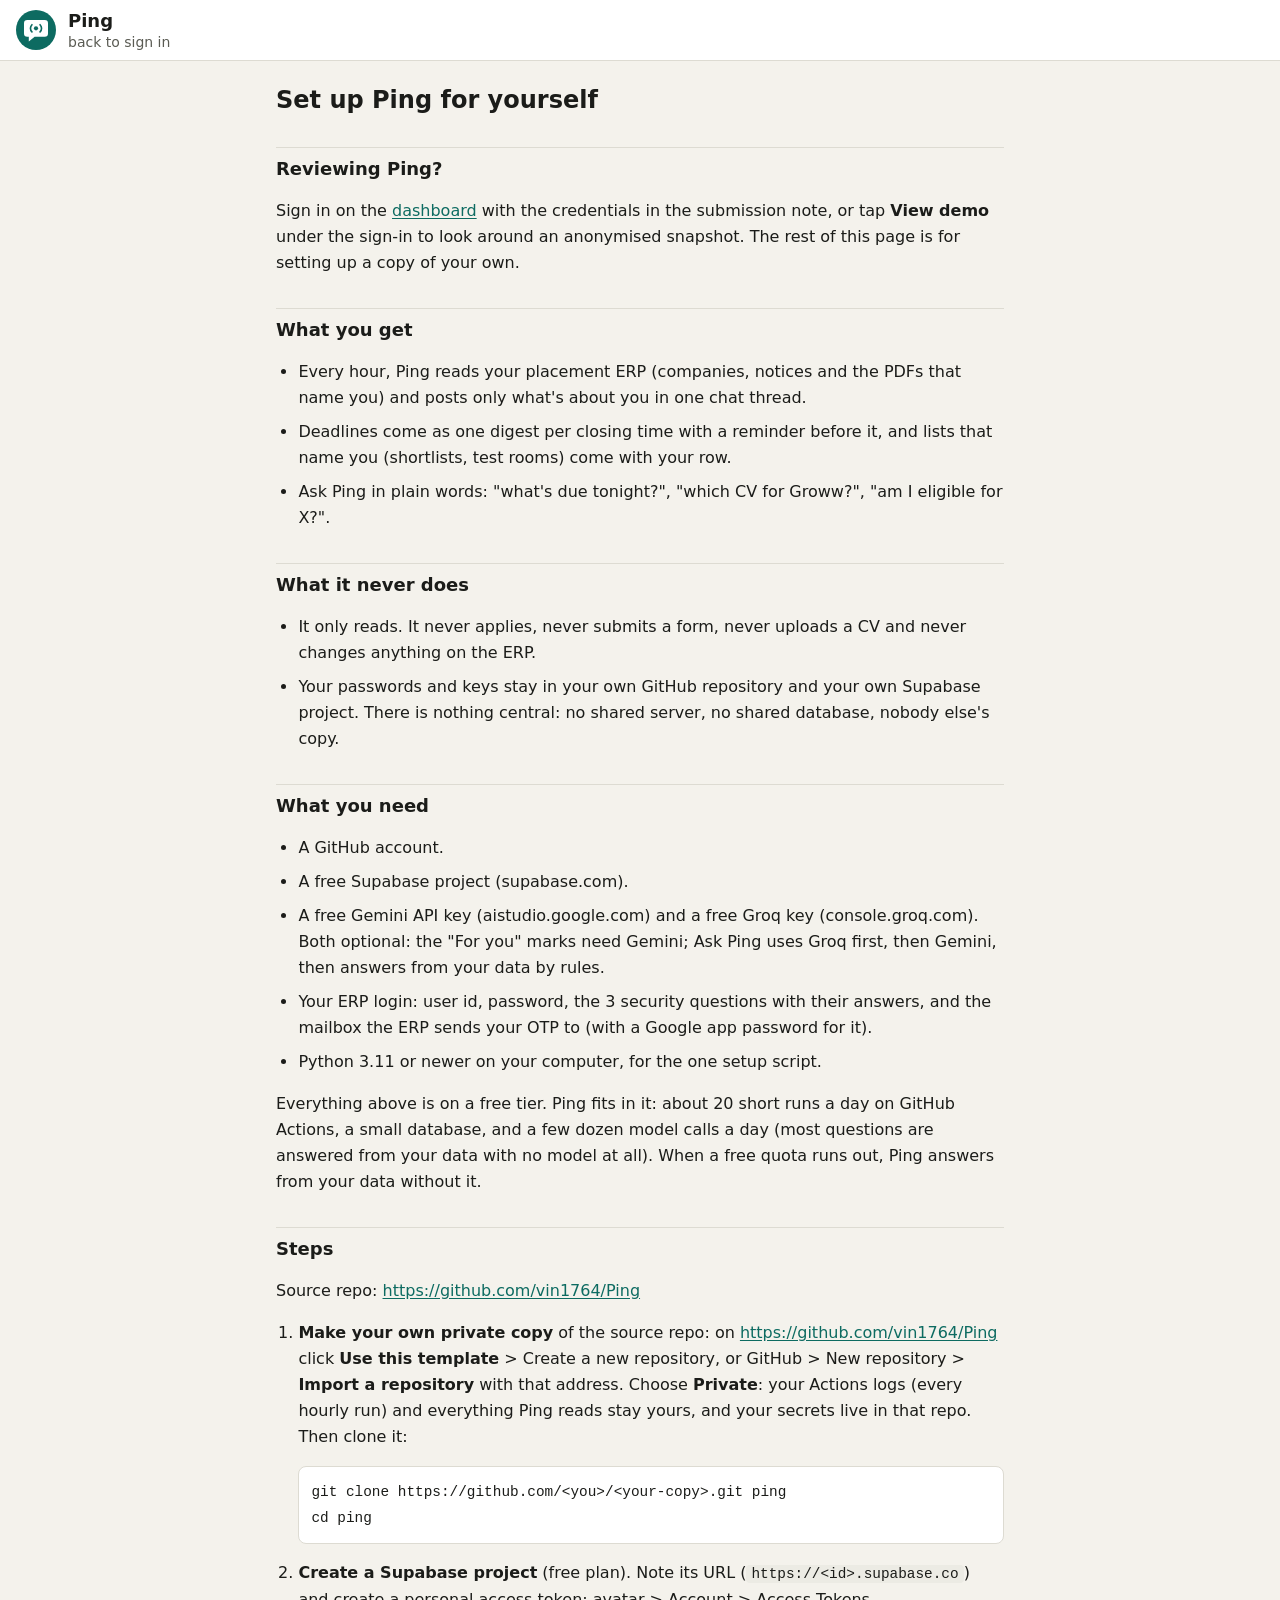
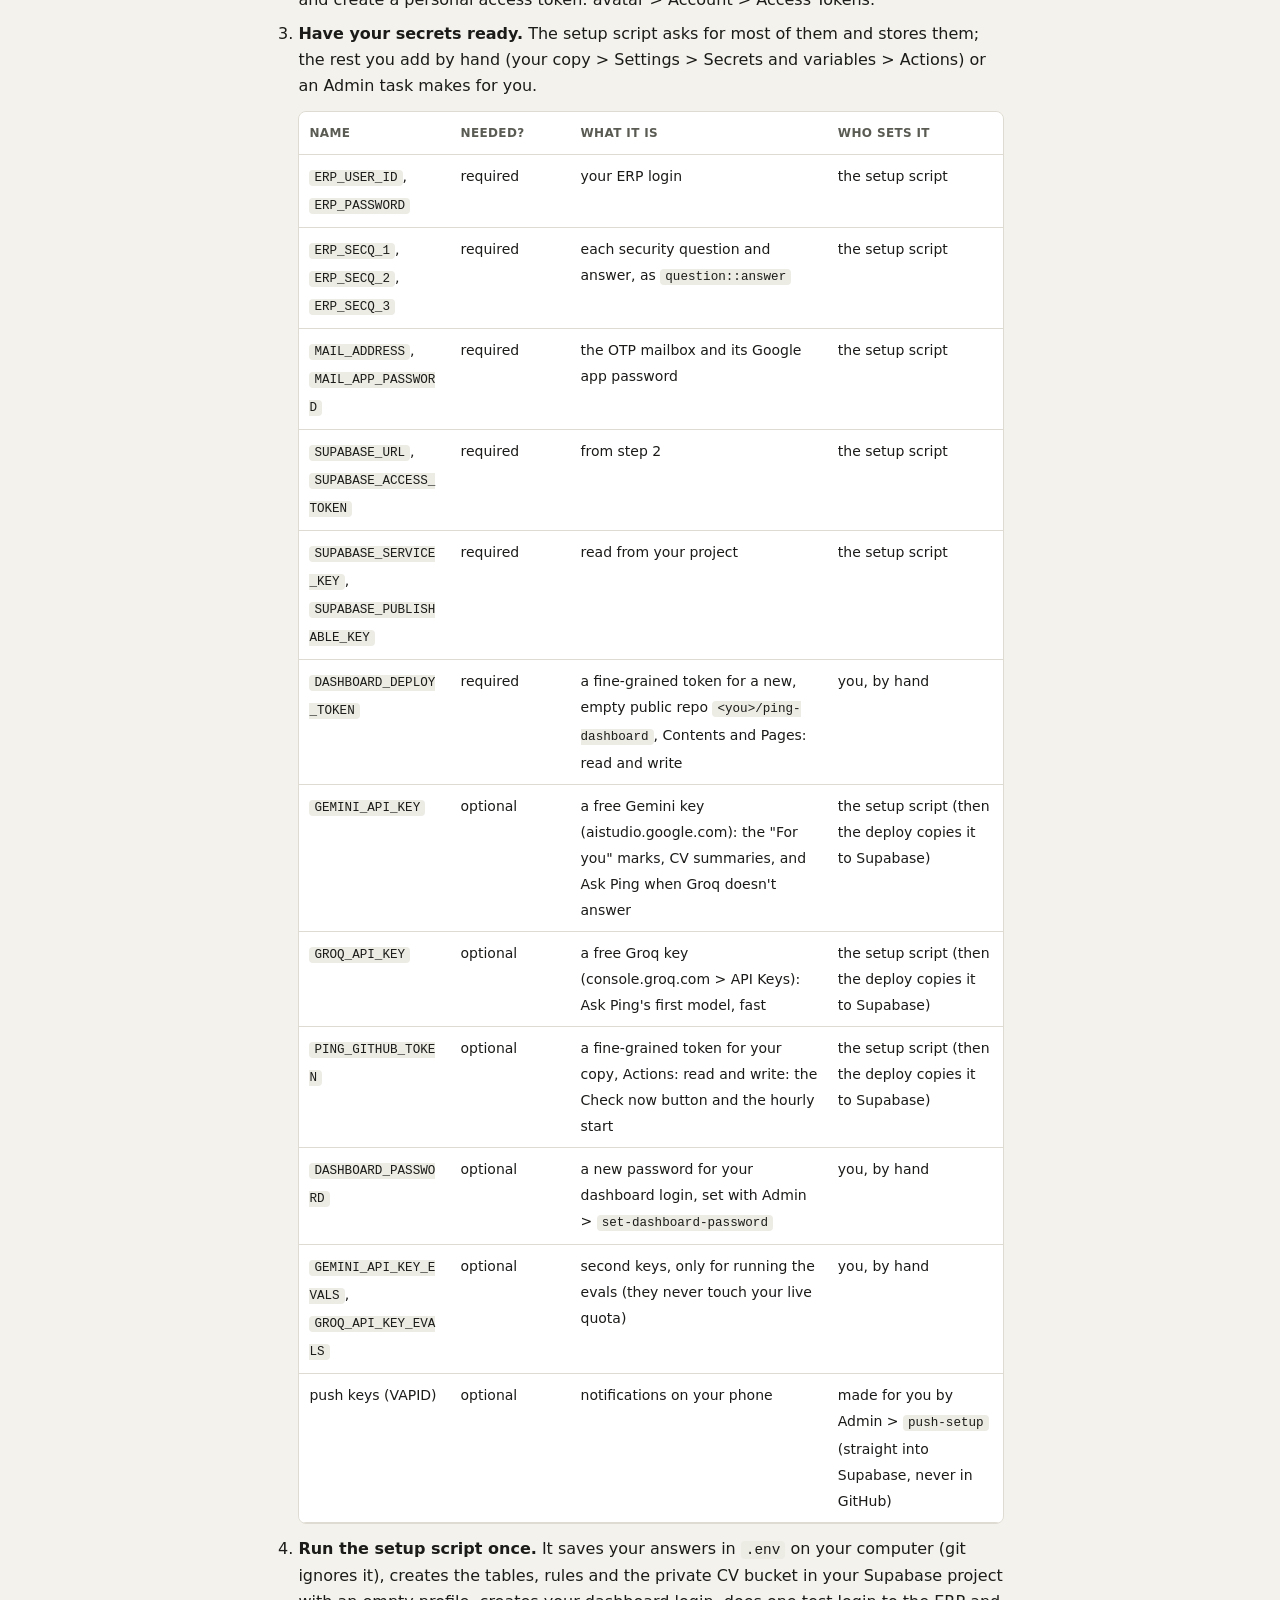
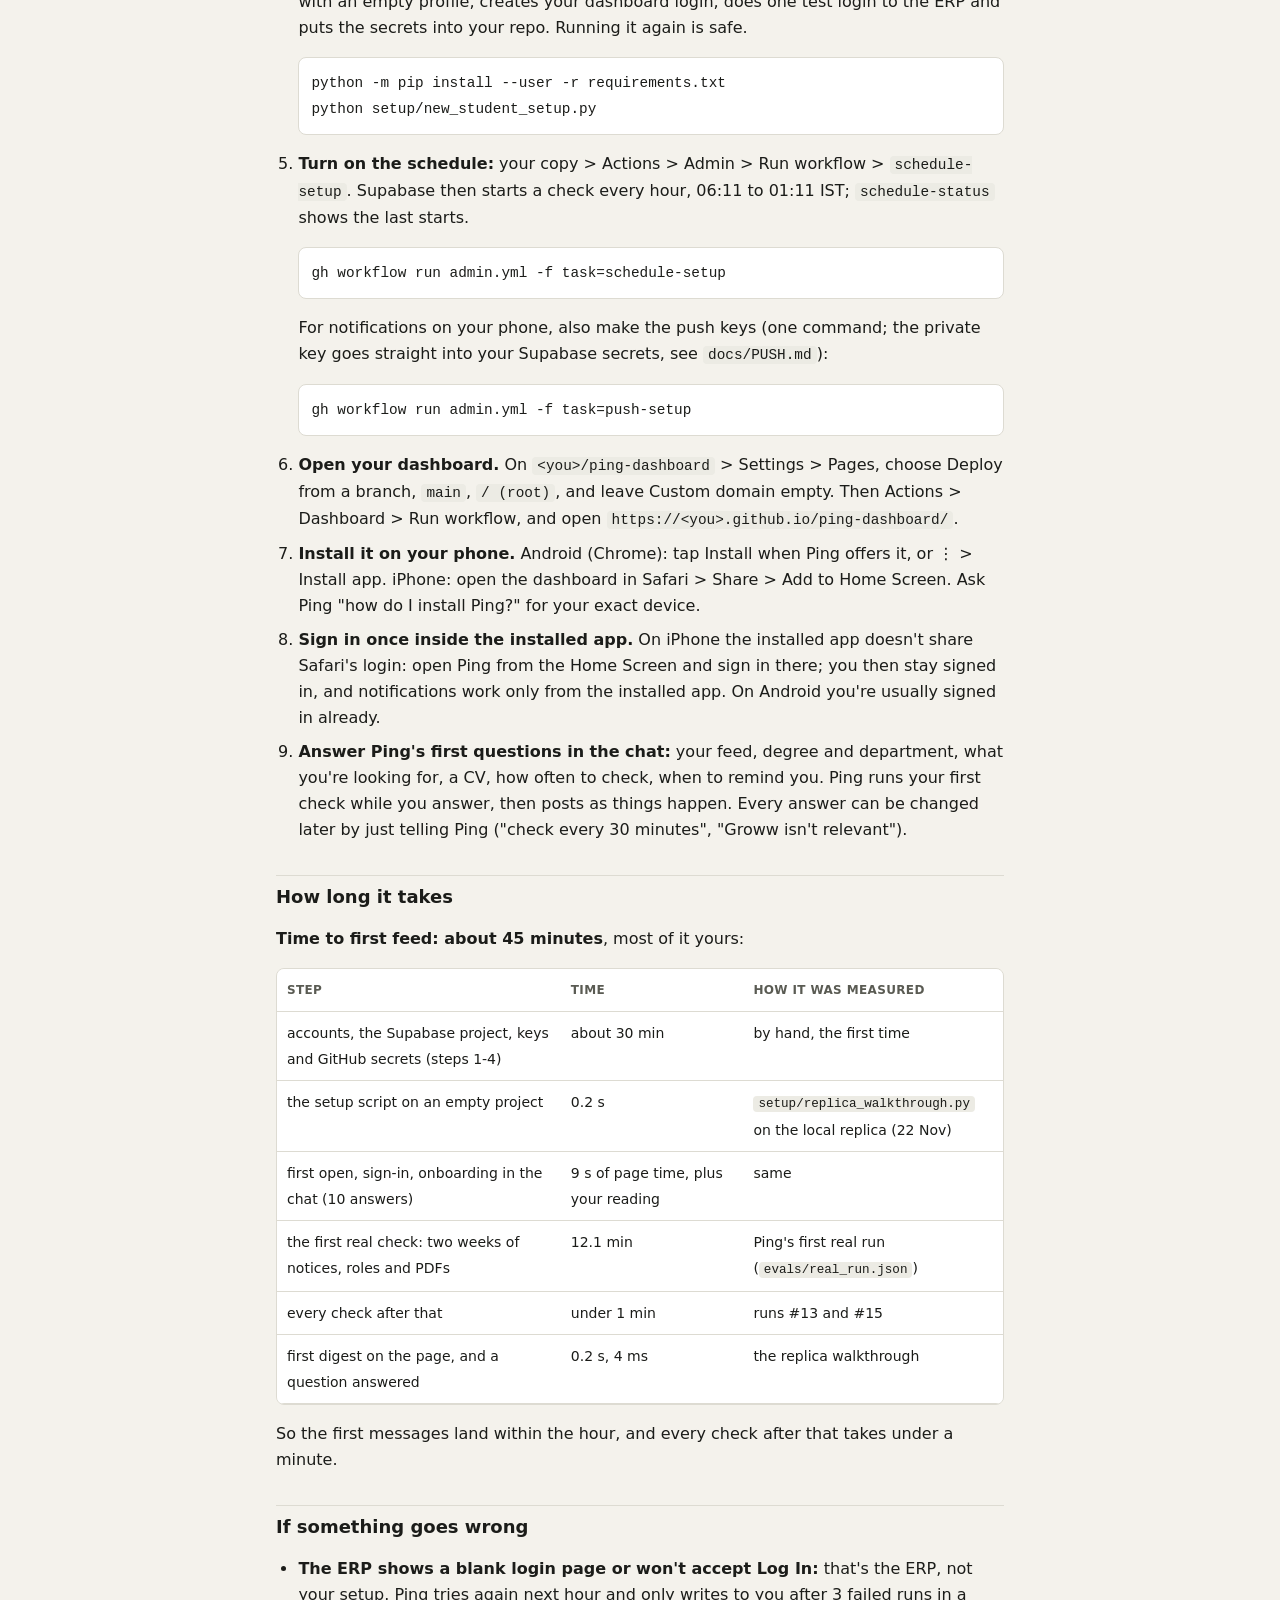
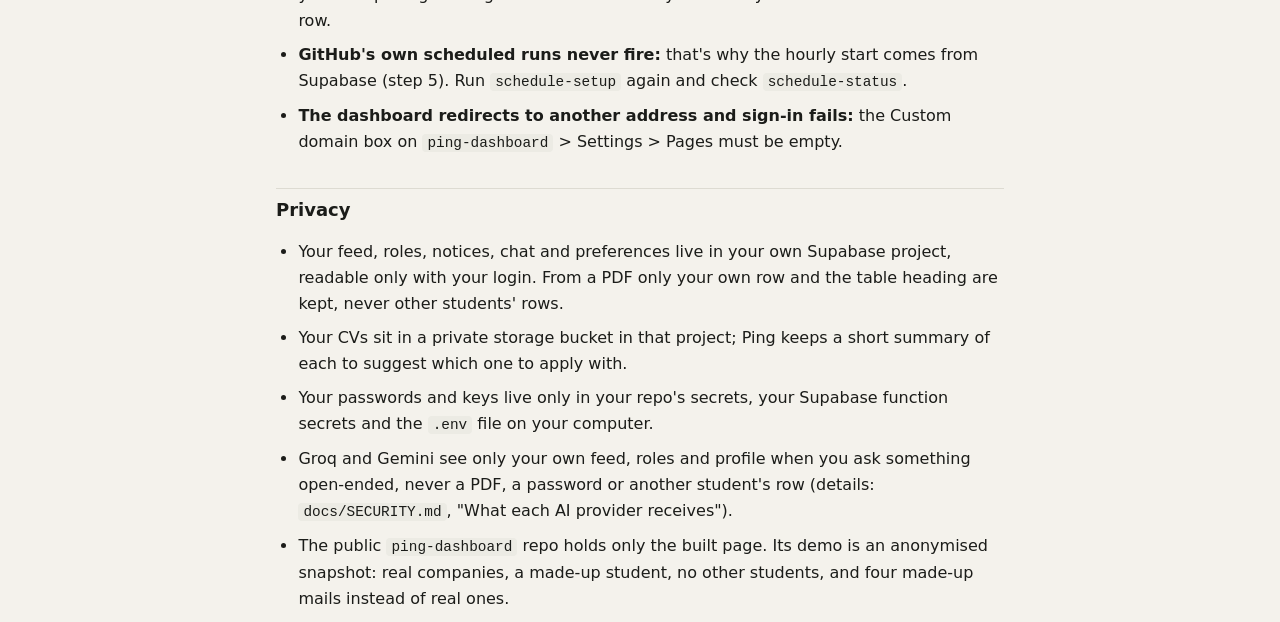
<file: setup.html>
<!doctype html>
<html lang="en">
<head>
  <meta charset="utf-8">
  <meta name="viewport" content="width=device-width, initial-scale=1, viewport-fit=cover">
  <title>Set up Ping for yourself · Ping</title>
  <meta name="description" content="How to run your own copy of Ping: what you get, what you need, the steps, privacy.">
  <link rel="icon" href="icons/ping.svg" type="image/svg+xml">
  <link rel="stylesheet" href="style.css">
  <script>try { const t = JSON.parse(localStorage.getItem("ping-theme")); if (t === "light" || t === "dark") document.documentElement.dataset.theme = t; } catch (e) {}</script>
</head>
<body class="doc">
  <header class="top">
    <a class="brand" href="./"><span class="avatar" aria-hidden="true"><svg viewBox="96,110,320,320"><path class="mk-b" d="M140,136h232a44,44,0,0,1,44,44v136a44,44,0,0,1-44,44H238l-78,62v-62h-20a44,44,0,0,1-44-44V180a44,44,0,0,1,44-44z"/><circle class="mk-c" cx="256" cy="248" r="28"/><path class="mk-a" d="M202,200a68,68,0,0,0,0,96M310,200a68,68,0,0,1,0,96"/></svg></span>
      <span><strong>Ping</strong><span class="sub">back to sign in</span></span></a>
  </header>
  <main class="page doc-page">
    <h1>Set up Ping for yourself</h1>
<h2 id="reviewing-ping">Reviewing Ping?</h2>
<p>Sign in on the <a href="https://vin1764.github.io/ping-dashboard/" rel="noopener">dashboard</a> with the credentials in the submission note, or tap <strong>View demo</strong> under the sign-in to look around an anonymised snapshot. The rest of this page is for setting up a copy of your own.</p>
<h2 id="what-you-get">What you get</h2>
<ul><li>Every hour, Ping reads your placement ERP (companies, notices and the PDFs that name you) and posts only what's about you in one chat thread.</li><li>Deadlines come as one digest per closing time with a reminder before it, and lists that name you (shortlists, test rooms) come with your row.</li><li>Ask Ping in plain words: "what's due tonight?", "which CV for Groww?", "am I eligible for X?".</li></ul>
<h2 id="what-it-never-does">What it never does</h2>
<ul><li>It only reads. It never applies, never submits a form, never uploads a CV and never changes anything on the ERP.</li><li>Your passwords and keys stay in your own GitHub repository and your own Supabase project. There is nothing central: no shared server, no shared database, nobody else's copy.</li></ul>
<h2 id="what-you-need">What you need</h2>
<ul><li>A GitHub account.</li><li>A free Supabase project (supabase.com).</li><li>A free Gemini API key (aistudio.google.com) and a free Groq key (console.groq.com). Both optional: the "For you" marks need Gemini; Ask Ping uses Groq first, then Gemini, then answers from your data by rules.</li><li>Your ERP login: user id, password, the 3 security questions with their answers, and the mailbox the ERP sends your OTP to (with a Google app password for it).</li><li>Python 3.11 or newer on your computer, for the one setup script.</li></ul>
<p>Everything above is on a free tier. Ping fits in it: about 20 short runs a day on GitHub Actions, a small database, and a few dozen model calls a day (most questions are answered from your data with no model at all). When a free quota runs out, Ping answers from your data without it.</p>
<h2 id="steps">Steps</h2>
<p>Source repo: <a href="https://github.com/vin1764/Ping" rel="noopener">https://github.com/vin1764/Ping</a></p>
<ol><li><p><strong>Make your own private copy</strong> of the source repo: on <a href="https://github.com/vin1764/Ping" rel="noopener">https://github.com/vin1764/Ping</a> click <strong>Use this template</strong> &gt; Create a new repository, or GitHub &gt; New repository &gt; <strong>Import a repository</strong> with that address. Choose <strong>Private</strong>: your Actions logs (every hourly run) and everything Ping reads stay yours, and your secrets live in that repo. Then clone it:</p><pre><code>git clone https://github.com/&lt;you&gt;/&lt;your-copy&gt;.git ping
cd ping</code></pre></li><li><strong>Create a Supabase project</strong> (free plan). Note its URL (<code>https://&lt;id&gt;.supabase.co</code>) and create a personal access token: avatar &gt; Account &gt; Access Tokens.</li><li><p><strong>Have your secrets ready.</strong> The setup script asks for most of them and stores them; the rest you add by hand (your copy &gt; Settings &gt; Secrets and variables &gt; Actions) or an Admin task makes for you.</p><div class="table-wrap"><table><thead><tr><th>name</th><th>needed?</th><th>what it is</th><th>who sets it</th></tr></thead><tbody><tr><td data-label="name"><code>ERP_USER_ID</code>, <code>ERP_PASSWORD</code></td><td data-label="needed?">required</td><td data-label="what it is">your ERP login</td><td data-label="who sets it">the setup script</td></tr><tr><td data-label="name"><code>ERP_SECQ_1</code>, <code>ERP_SECQ_2</code>, <code>ERP_SECQ_3</code></td><td data-label="needed?">required</td><td data-label="what it is">each security question and answer, as <code>question::answer</code></td><td data-label="who sets it">the setup script</td></tr><tr><td data-label="name"><code>MAIL_ADDRESS</code>, <code>MAIL_APP_PASSWORD</code></td><td data-label="needed?">required</td><td data-label="what it is">the OTP mailbox and its Google app password</td><td data-label="who sets it">the setup script</td></tr><tr><td data-label="name"><code>SUPABASE_URL</code>, <code>SUPABASE_ACCESS_TOKEN</code></td><td data-label="needed?">required</td><td data-label="what it is">from step 2</td><td data-label="who sets it">the setup script</td></tr><tr><td data-label="name"><code>SUPABASE_SERVICE_KEY</code>, <code>SUPABASE_PUBLISHABLE_KEY</code></td><td data-label="needed?">required</td><td data-label="what it is">read from your project</td><td data-label="who sets it">the setup script</td></tr><tr><td data-label="name"><code>DASHBOARD_DEPLOY_TOKEN</code></td><td data-label="needed?">required</td><td data-label="what it is">a fine-grained token for a new, empty public repo <code>&lt;you&gt;/ping-dashboard</code>, Contents and Pages: read and write</td><td data-label="who sets it">you, by hand</td></tr><tr><td data-label="name"><code>GEMINI_API_KEY</code></td><td data-label="needed?">optional</td><td data-label="what it is">a free Gemini key (aistudio.google.com): the "For you" marks, CV summaries, and Ask Ping when Groq doesn't answer</td><td data-label="who sets it">the setup script (then the deploy copies it to Supabase)</td></tr><tr><td data-label="name"><code>GROQ_API_KEY</code></td><td data-label="needed?">optional</td><td data-label="what it is">a free Groq key (console.groq.com &gt; API Keys): Ask Ping's first model, fast</td><td data-label="who sets it">the setup script (then the deploy copies it to Supabase)</td></tr><tr><td data-label="name"><code>PING_GITHUB_TOKEN</code></td><td data-label="needed?">optional</td><td data-label="what it is">a fine-grained token for your copy, Actions: read and write: the Check now button and the hourly start</td><td data-label="who sets it">the setup script (then the deploy copies it to Supabase)</td></tr><tr><td data-label="name"><code>DASHBOARD_PASSWORD</code></td><td data-label="needed?">optional</td><td data-label="what it is">a new password for your dashboard login, set with Admin &gt; <code>set-dashboard-password</code></td><td data-label="who sets it">you, by hand</td></tr><tr><td data-label="name"><code>GEMINI_API_KEY_EVALS</code>, <code>GROQ_API_KEY_EVALS</code></td><td data-label="needed?">optional</td><td data-label="what it is">second keys, only for running the evals (they never touch your live quota)</td><td data-label="who sets it">you, by hand</td></tr><tr><td data-label="name">push keys (VAPID)</td><td data-label="needed?">optional</td><td data-label="what it is">notifications on your phone</td><td data-label="who sets it">made for you by Admin &gt; <code>push-setup</code> (straight into Supabase, never in GitHub)</td></tr></tbody></table></div></li><li><p><strong>Run the setup script once.</strong> It saves your answers in <code>.env</code> on your computer (git ignores it), creates the tables, rules and the private CV bucket in your Supabase project with an empty profile, creates your dashboard login, does one test login to the ERP and puts the secrets into your repo. Running it again is safe.</p><pre><code>python -m pip install --user -r requirements.txt
python setup/new_student_setup.py</code></pre></li><li><p><strong>Turn on the schedule:</strong> your copy &gt; Actions &gt; Admin &gt; Run workflow &gt; <code>schedule-setup</code>. Supabase then starts a check every hour, 06:11 to 01:11 IST; <code>schedule-status</code> shows the last starts.</p><pre><code>gh workflow run admin.yml -f task=schedule-setup</code></pre>
<p>For notifications on your phone, also make the push keys (one command; the private key goes straight into your Supabase secrets, see <code>docs/PUSH.md</code>):</p>
<pre><code>gh workflow run admin.yml -f task=push-setup</code></pre></li><li><strong>Open your dashboard.</strong> On <code>&lt;you&gt;/ping-dashboard</code> &gt; Settings &gt; Pages, choose Deploy from a branch, <code>main</code>, <code>/ (root)</code>, and leave Custom domain empty. Then Actions &gt; Dashboard &gt; Run workflow, and open <code>https://&lt;you&gt;.github.io/ping-dashboard/</code>.</li><li><strong>Install it on your phone.</strong> Android (Chrome): tap Install when Ping offers it, or ⋮ &gt; Install app. iPhone: open the dashboard in Safari &gt; Share &gt; Add to Home Screen. Ask Ping "how do I install Ping?" for your exact device.</li><li><strong>Sign in once inside the installed app.</strong> On iPhone the installed app doesn't share Safari's login: open Ping from the Home Screen and sign in there; you then stay signed in, and notifications work only from the installed app. On Android you're usually signed in already.</li><li><strong>Answer Ping's first questions in the chat:</strong> your feed, degree and department, what you're looking for, a CV, how often to check, when to remind you. Ping runs your first check while you answer, then posts as things happen. Every answer can be changed later by just telling Ping ("check every 30 minutes", "Groww isn't relevant").</li></ol>
<h2 id="how-long-it-takes">How long it takes</h2>
<p><strong>Time to first feed: about 45 minutes</strong>, most of it yours:</p>
<div class="table-wrap"><table><thead><tr><th>step</th><th>time</th><th>how it was measured</th></tr></thead><tbody><tr><td data-label="step">accounts, the Supabase project, keys and GitHub secrets (steps 1-4)</td><td data-label="time">about 30 min</td><td data-label="how it was measured">by hand, the first time</td></tr><tr><td data-label="step">the setup script on an empty project</td><td data-label="time">0.2 s</td><td data-label="how it was measured"><code>setup/replica_walkthrough.py</code> on the local replica (22 Nov)</td></tr><tr><td data-label="step">first open, sign-in, onboarding in the chat (10 answers)</td><td data-label="time">9 s of page time, plus your reading</td><td data-label="how it was measured">same</td></tr><tr><td data-label="step">the first real check: two weeks of notices, roles and PDFs</td><td data-label="time">12.1 min</td><td data-label="how it was measured">Ping's first real run (<code>evals/real_run.json</code>)</td></tr><tr><td data-label="step">every check after that</td><td data-label="time">under 1 min</td><td data-label="how it was measured">runs #13 and #15</td></tr><tr><td data-label="step">first digest on the page, and a question answered</td><td data-label="time">0.2 s, 4 ms</td><td data-label="how it was measured">the replica walkthrough</td></tr></tbody></table></div>
<p>So the first messages land within the hour, and every check after that takes under a minute.</p>
<h2 id="if-something-goes-wrong">If something goes wrong</h2>
<ul><li><strong>The ERP shows a blank login page or won't accept Log In:</strong> that's the ERP, not your setup. Ping tries again next hour and only writes to you after 3 failed runs in a row.</li><li><strong>GitHub's own scheduled runs never fire:</strong> that's why the hourly start comes from Supabase (step 5). Run <code>schedule-setup</code> again and check <code>schedule-status</code>.</li><li><strong>The dashboard redirects to another address and sign-in fails:</strong> the Custom domain box on <code>ping-dashboard</code> &gt; Settings &gt; Pages must be empty.</li></ul>
<h2 id="privacy">Privacy</h2>
<ul><li>Your feed, roles, notices, chat and preferences live in your own Supabase project, readable only with your login. From a PDF only your own row and the table heading are kept, never other students' rows.</li><li>Your CVs sit in a private storage bucket in that project; Ping keeps a short summary of each to suggest which one to apply with.</li><li>Your passwords and keys live only in your repo's secrets, your Supabase function secrets and the <code>.env</code> file on your computer.</li><li>Groq and Gemini see only your own feed, roles and profile when you ask something open-ended, never a PDF, a password or another student's row (details: <code>docs/SECURITY.md</code>, "What each AI provider receives").</li><li>The public <code>ping-dashboard</code> repo holds only the built page. Its demo is an anonymised snapshot: real companies, a made-up student, no other students, and four made-up mails instead of real ones.</li></ul>
  </main>
</body>
</html>
</file>
<file: style.css>
[hidden] { display: none !important; }
/* "Placement desk" (docs/DESIGN.md): paper neutrals, ink text, one teal accent for "for you", and semantic colours
   that always mean the same thing: amber = closing soon, violet = tests and lists, slate = applied.
   Layout: a fixed-height app shell. Phones: header, page, bottom bar. Desktop (>= 900 px): a slim left rail.
   Contrast of every text token pair is checked by tests/test_design_contrast.py. */
:root {
  --bg: #f4f2ec; --surface: #ffffff; --thread: #ecebe4;
  --ink: #1b1c19; --muted: #5a5b53; --line: #dddbd2; --line-strong: #8d8e85;
  --accent: #0d6b61; --accent-soft: #dcefe9; --on-accent: #ffffff;
  --applied: #33527a; --applied-soft: #e4ebf5;
  --soon: #8a4b00; --soon-soft: #fbefdf;
  --test: #5b3fb0; --test-soft: #eee9fb;
  --danger: #a8322a; --danger-soft: #fbe9e7;
  --shadow: 0 6px 24px rgba(27, 28, 25, .16);
  --t-xs: 12px; --t-sm: 14px; --t-md: 16px; --t-lg: 18px; --t-xl: 24px;
  --s1: 4px; --s2: 8px; --s3: 12px; --s4: 16px; --s5: 24px; --s6: 32px;
  --r-ctl: 8px; --r-card: 14px; --r-pill: 999px;
  --rail: 88px; --bar: 56px;
  --wall: #e7ebe5; --bubble-ping: #ffffff; --bubble-me: #d4ede6;
  color-scheme: light;
}
@media (prefers-color-scheme: dark) {
  :root:not([data-theme="light"]) {
    --bg: #161412; --surface: #201d1a; --thread: #110f0d;
    --ink: #efebe4; --muted: #b3ab9f; --line: #34302b; --line-strong: #736c62;
    --accent: #5fd0b8; --accent-soft: #163029; --on-accent: #0b1f1a;
    --applied: #9db8e0; --applied-soft: #1c2636;
    --soon: #f0b46a; --soon-soft: #33250f;
    --test: #c3b0f5; --test-soft: #262040;
    --danger: #ff8f86; --danger-soft: #3a1c1a;
    --shadow: 0 6px 24px rgba(0, 0, 0, .5);
    --wall: #0f0d0b; --bubble-ping: #26221e; --bubble-me: #17403a;
    color-scheme: dark;
  }
}
:root[data-theme="dark"] {
  --bg: #161412; --surface: #201d1a; --thread: #110f0d;
  --ink: #efebe4; --muted: #b3ab9f; --line: #34302b; --line-strong: #736c62;
  --accent: #5fd0b8; --accent-soft: #163029; --on-accent: #0b1f1a;
  --applied: #9db8e0; --applied-soft: #1c2636;
  --soon: #f0b46a; --soon-soft: #33250f;
  --test: #c3b0f5; --test-soft: #262040;
  --danger: #ff8f86; --danger-soft: #3a1c1a;
  --shadow: 0 6px 24px rgba(0, 0, 0, .5);
  --wall: #0f0d0b; --bubble-ping: #26221e; --bubble-me: #17403a;
  color-scheme: dark;
}

* { box-sizing: border-box; }
html, body { height: 100%; }
@supports (height: 100dvh) { html, body { height: 100dvh; } }
body { margin: 0; background: var(--bg); color: var(--ink);
  font: 400 var(--t-md)/24px system-ui, -apple-system, "Segoe UI", Roboto, "Noto Sans", sans-serif;
  -webkit-text-size-adjust: 100%; }
a { color: var(--accent); text-underline-offset: 2px; }
button { font: inherit; color: inherit; }
.muted { color: var(--muted); }
.center { text-align: center; }
.small { font-size: var(--t-sm); line-height: 20px; }
.xs { font-size: var(--t-xs); line-height: 16px; }
:focus-visible { outline: 2px solid var(--accent); outline-offset: 2px; border-radius: 4px; }
.visually-hidden { position: absolute !important; width: 1px; height: 1px; overflow: hidden; clip: rect(0 0 0 0);
  white-space: nowrap; margin: -1px; }
.num { font-variant-numeric: tabular-nums; }

/* ---------------------------------------------------------------- app shell */
body { display: grid; grid-template-columns: 1fr; grid-template-rows: auto auto minmax(0, 1fr) auto;
  grid-template-areas: "top" "status" "main" "nav"; overflow: hidden; }
.top { grid-area: top; display: flex; align-items: center; gap: var(--s3); min-height: 56px;
  padding-top: env(safe-area-inset-top, 0px);
  padding-left: max(var(--s4), env(safe-area-inset-left, 0px)); padding-right: max(var(--s4), env(safe-area-inset-right, 0px));
  background: var(--surface); border-bottom: 1px solid var(--line); }
.brand { display: flex; align-items: center; gap: var(--s3); color: var(--ink); text-decoration: none; min-width: 0; flex: none;
  min-height: 44px; }
.brand strong { display: block; font-size: var(--t-lg); line-height: 22px; font-weight: 600; }
.sub { display: block; font-size: var(--t-xs); line-height: 16px; color: var(--muted); white-space: nowrap; overflow: hidden;
  text-overflow: ellipsis; }
.avatar { width: 36px; height: 36px; border-radius: 50%; background: var(--accent); color: var(--on-accent); display: grid;
  place-items: center; font-weight: 700; flex: none; }
.badge { font-size: var(--t-xs); line-height: 16px; padding: 4px 10px; border-radius: var(--r-pill); background: var(--test-soft);
  color: var(--test); font-weight: 600; white-space: nowrap; min-width: 0; overflow: hidden; text-overflow: ellipsis; margin-left: auto; }
.status { grid-area: status; padding: var(--s2) max(var(--s4), env(safe-area-inset-right, 0px)) var(--s2) max(var(--s4), env(safe-area-inset-left, 0px));
  font-size: var(--t-sm); line-height: 20px; background: var(--accent-soft); color: var(--ink); }
main { grid-area: main; min-height: 0; overflow-y: auto; -webkit-overflow-scrolling: touch; }
.page { max-width: 880px; margin: 0 auto; padding: var(--s4) max(var(--s4), env(safe-area-inset-right, 0px)) var(--s6) max(var(--s4), env(safe-area-inset-left, 0px)); }

/* navigation: bottom bar on phones, rail on desktop. Never a hamburger menu. */
.nav { grid-area: nav; display: flex; background: var(--surface); border-top: 1px solid var(--line);
  padding-bottom: env(safe-area-inset-bottom, 0px); padding-left: env(safe-area-inset-left, 0px); padding-right: env(safe-area-inset-right, 0px); }
.nav a, .nav .nav-btn { flex: 1; display: flex; flex-direction: column; align-items: center; justify-content: center; gap: 2px;
  min-height: var(--bar); min-width: 44px; color: var(--muted); text-decoration: none; font-size: var(--t-xs); line-height: 16px;
  font-weight: 600; position: relative; background: none; border: 0; cursor: pointer; padding: var(--s1); }
.nav svg { width: 24px; height: 24px; fill: none; stroke: currentColor; stroke-width: 1.8; stroke-linecap: round; stroke-linejoin: round; }
.nav a.on { color: var(--accent); }
.nav a.on::before { content: ""; position: absolute; top: 0; left: 30%; right: 30%; height: 3px; border-radius: 0 0 3px 3px; background: var(--accent); }
.nav .dot { position: absolute; top: 6px; left: calc(50% + 8px); min-width: 18px; height: 18px; padding: 0 5px; border-radius: var(--r-pill);
  background: var(--accent); color: var(--on-accent); font-size: var(--t-xs); line-height: 18px; text-align: center; }
.nav .rail-only { display: none; }
body.typing-focus .nav { display: none; }    /* phones: the keyboard is up, give the thread the room */
@media (min-width: 900px) {
  body { grid-template-columns: var(--rail) minmax(0, 1fr); grid-template-rows: auto auto minmax(0, 1fr);
    grid-template-areas: "nav top" "nav status" "nav main"; }
  .nav, body.typing-focus .nav { display: flex; flex-direction: column; border-top: 0; border-right: 1px solid var(--line);
    padding: var(--s3) 0 max(var(--s3), env(safe-area-inset-bottom, 0px)); gap: var(--s1); }
  .nav a, .nav .nav-btn { flex: none; min-height: 64px; }
  .nav a.on::before { top: 20%; bottom: 20%; left: 0; right: auto; width: 3px; height: auto; border-radius: 0 3px 3px 0; }
  .nav .rail-only { display: flex; }
  .nav .rail-gap { flex: 1; }
}

/* ---------------------------------------------------------------- buttons, chips, inputs */
.btn { display: inline-flex; align-items: center; justify-content: center; gap: var(--s2); min-height: 44px; padding: 0 var(--s4);
  border: 1px solid var(--accent); background: var(--accent); color: var(--on-accent); border-radius: var(--r-ctl);
  font-weight: 600; cursor: pointer; text-decoration: none; }
.btn.ghost { background: transparent; color: var(--ink); border-color: var(--line-strong); }
.btn.quiet { background: transparent; color: var(--accent); border-color: transparent; padding: 0 var(--s2); }
.btn.small { min-height: 44px; padding: 0 var(--s3); font-size: var(--t-sm); }
.btn:disabled { opacity: .55; cursor: default; }
.linklike { background: none; border: 0; padding: 0; color: var(--accent); font: inherit; cursor: pointer; text-decoration: underline;
  text-underline-offset: 2px; min-height: 44px; }
.chips { display: flex; gap: var(--s2); overflow-x: auto; scrollbar-width: none; padding: 0 0 var(--s2); }
.chips::-webkit-scrollbar { display: none; }
.chips.wrap { flex-wrap: wrap; overflow: visible; }
.chip { flex: none; display: inline-flex; align-items: center; gap: 6px; min-height: 44px; padding: 0 var(--s4); border-radius: var(--r-pill);
  border: 1px solid var(--line-strong); background: var(--surface); color: var(--ink); font-size: var(--t-sm); cursor: pointer; white-space: nowrap; }
.chip.on, .chip[aria-pressed="true"] { border-color: var(--accent); background: var(--accent-soft); color: var(--ink); font-weight: 600; }
.chip.primary { background: var(--accent); color: var(--on-accent); border-color: var(--accent); font-weight: 600; }
.chip .n { color: var(--muted); font-weight: 400; font-variant-numeric: tabular-nums; }
input, select, textarea { min-height: 44px; padding: 10px 12px; border: 1px solid var(--line-strong); border-radius: var(--r-ctl);
  background: var(--surface); color: var(--ink); font: inherit; font-size: var(--t-md); width: 100%; }
textarea { line-height: 22px; resize: vertical; }
input::placeholder, textarea::placeholder { color: var(--muted); opacity: 1; }
input:disabled, textarea:disabled, select:disabled { background: var(--bg); color: var(--muted); }
label { display: grid; gap: var(--s1); font-size: var(--t-sm); line-height: 20px; font-weight: 600; }
label .hint, .hint { font-weight: 400; color: var(--muted); font-size: var(--t-sm); }
.check { display: flex; gap: var(--s3); align-items: center; font-weight: 600; min-height: 44px; }
.check input { width: 22px; height: 22px; min-height: 0; accent-color: var(--accent); flex: none; }

/* small labels on messages and rows */
.pill { display: inline-flex; align-items: center; gap: 4px; padding: 1px 8px; border-radius: var(--r-pill); font-size: var(--t-xs);
  line-height: 18px; font-weight: 600; white-space: nowrap; font-variant-numeric: tabular-nums; vertical-align: 1px; }
.pill.soon { background: var(--soon-soft); color: var(--soon); }
.pill.test { background: var(--test-soft); color: var(--test); }
.pill.applied { background: var(--applied-soft); color: var(--applied); }
.pill.you { background: var(--accent-soft); color: var(--accent); }
.pill.over { background: var(--thread); color: var(--muted); }
.pill.no { background: transparent; color: var(--muted); border: 1px solid var(--line-strong); }
.pill.cv { background: transparent; color: var(--ink); border: 1px solid var(--line-strong); font-weight: 400; }

/* ---------------------------------------------------------------- chat (home) */
body.chat-on main { display: flex; flex-direction: column; overflow: hidden; position: relative; }
.thread { flex: 1; min-height: 0; overflow-y: auto; background: var(--thread); overscroll-behavior: contain;
  padding: 0 max(var(--s3), env(safe-area-inset-right, 0px)) var(--s4) max(var(--s3), env(safe-area-inset-left, 0px)); }
.thread-inner { max-width: 760px; margin: 0 auto; display: flex; flex-direction: column; }
.daygroup { display: flex; flex-direction: column; gap: var(--s2); padding-bottom: var(--s2); }
.day { position: sticky; top: 0; z-index: 2; align-self: center; margin: var(--s2) 0 var(--s1); font-size: var(--t-xs); line-height: 16px;
  font-weight: 600; color: var(--muted); background: var(--surface); border: 1px solid var(--line); border-radius: var(--r-pill); padding: 4px 12px; }
.note-line.sysline { margin: var(--s1) 0; font-size: 12px; line-height: 18px; padding: 1px var(--s3); border-radius: 999px;
  background: color-mix(in srgb, var(--bg) 80%, transparent); }
.note-line { scroll-margin-top: 44px; align-self: center; max-width: 560px; text-align: center; color: var(--muted); font-size: var(--t-sm); line-height: 20px; padding: 0 var(--s4); }
.unread { align-self: stretch; display: flex; align-items: center; gap: var(--s3); font-size: var(--t-xs); font-weight: 600; color: var(--accent);
  margin: var(--s2) 0; scroll-margin-top: 48px; }
.unread::before, .unread::after { content: ""; flex: 1; height: 1px; background: var(--accent); opacity: .5; }

.msg { scroll-margin-top: 44px; max-width: min(640px, 92%); border-radius: var(--r-card); padding: 10px 14px 8px; overflow-wrap: anywhere; position: relative;
  background: var(--surface); border: 1px solid var(--line); }
.msg.ping { align-self: flex-start; border-top-left-radius: 4px; }
.msg.me { align-self: flex-end; background: var(--accent-soft); border-color: transparent; border-top-right-radius: 4px; }
.msg .text { white-space: pre-wrap; }
.msg .foot { display: flex; justify-content: flex-end; align-items: baseline; gap: var(--s2); margin-top: 2px; }
.msg .time { font-size: var(--t-xs); line-height: 16px; color: var(--muted); font-variant-numeric: tabular-nums; margin-left: auto; }
.msg.item { cursor: pointer; border-left: 4px solid var(--line-strong); }
.msg.item.k-you { border-left-color: var(--accent); }
.msg.item.k-soon { border-left-color: var(--soon); }
.msg.item.k-test { border-left-color: var(--test); }
.msg.item.k-new { border-left-color: var(--line-strong); }
.msg.item.k-review { border-left-color: var(--accent); border-left-style: dashed; }
.msg.item.past { opacity: .7; }
.msg.item.done .title { text-decoration: line-through; color: var(--muted); }
.kicker { display: flex; flex-wrap: wrap; align-items: center; gap: var(--s2); font-size: var(--t-xs); line-height: 18px; font-weight: 600;
  text-transform: uppercase; letter-spacing: .04em; color: var(--muted); margin-bottom: 2px; }
.k-you .kicker .k { color: var(--accent); } .k-soon .kicker .k { color: var(--soon); } .k-test .kicker .k { color: var(--test); }
.k-review .kicker .k { color: var(--accent); }
.kicker .pill { text-transform: none; letter-spacing: 0; }
.msg .title { font-weight: 600; }
.msg .more { margin-top: var(--s2); padding-top: var(--s2); border-top: 1px solid var(--line); font-size: var(--t-sm); line-height: 20px;
  display: grid; gap: var(--s1); cursor: auto; }
.msg .links { display: flex; flex-wrap: wrap; gap: 0 var(--s4); align-items: center; }
.msg .links a, .msg .links button { min-height: 44px; display: inline-flex; align-items: center; }
.msg .links button { background: none; border: 0; padding: 0; color: var(--accent); cursor: pointer; text-decoration: underline; text-underline-offset: 2px; }
.msg .expand { font-size: var(--t-xs); line-height: 16px; color: var(--muted); }

/* digest / new-roles lists inside a message */
.msg .list { display: block; margin: var(--s2) 0 0; font-size: var(--t-sm); line-height: 20px; }
.msg .grp { margin: var(--s2) 0 0; }
.msg .gh, .msg summary { font-size: var(--t-xs); line-height: 16px; font-weight: 600; text-transform: uppercase; letter-spacing: .04em;
  color: var(--muted); margin: 0 0 var(--s1); }
.msg summary { display: flex; align-items: center; gap: var(--s2); min-height: 44px; cursor: pointer; list-style: none; margin: 0; }
.msg summary::-webkit-details-marker { display: none; }
.msg summary::before { content: "▸"; font-size: 12px; transition: transform .15s; }
.msg details[open] > summary::before { transform: rotate(90deg); }
.msg .li { display: block; padding: 6px 0 6px var(--s3); border-left: 2px solid var(--line); }
.msg .li.for_you { border-left-color: var(--accent); }
.msg .li.done { border-left-color: var(--applied); }
.msg .li.done .rt { color: var(--muted); }
.msg .li .rt { color: var(--ink); }
.msg .li .pill { margin-left: 6px; }
.msg .why { display: block; color: var(--muted); font-size: var(--t-sm); }
.msg .src { color: var(--muted); font-size: var(--t-xs); line-height: 16px; margin-top: var(--s2); }

/* chat furniture */
.msg.typing { display: inline-flex; gap: 5px; align-items: center; padding: 14px 16px; min-height: 44px; }
.msg.typing .dot { width: 7px; height: 7px; border-radius: 50%; background: var(--muted); animation: blink 1.2s infinite ease-in-out; }
.msg.typing .dot:nth-child(2) { animation-delay: .15s; } .msg.typing .dot:nth-child(3) { animation-delay: .3s; }
@keyframes blink { 0%, 80%, 100% { opacity: .25; } 40% { opacity: 1; } }
.msg.enter { animation: rise .15s ease-out both; }
@keyframes rise { from { opacity: 0; transform: translateY(6px); } to { opacity: 1; transform: none; } }
.pill-btn { position: absolute; left: 50%; transform: translateX(-50%); z-index: 3; display: inline-flex; align-items: center; gap: 6px;
  min-height: 44px; padding: 0 var(--s4); border-radius: var(--r-pill); border: 0; background: var(--accent); color: var(--on-accent);
  font-size: var(--t-sm); font-weight: 600; box-shadow: var(--shadow); cursor: pointer; }
.pill-btn.ghost { background: var(--surface); color: var(--ink); border: 1px solid var(--line); }
.composer { background: var(--surface); border-top: 1px solid var(--line);
  padding: var(--s2) max(var(--s3), env(safe-area-inset-right, 0px)) var(--s2) max(var(--s3), env(safe-area-inset-left, 0px)); }
.composer > * { max-width: 760px; margin-left: auto; margin-right: auto; }
.composer form { display: flex; gap: var(--s2); align-items: center; }
.composer input { flex: 1; min-width: 0; border-radius: var(--r-pill); padding: 10px var(--s4); }
.composer .send { flex: none; width: 48px; height: 48px; min-height: 0; padding: 0; border-radius: 50%; }
.composer .send svg { width: 22px; height: 22px; fill: none; stroke: currentColor; stroke-width: 2; stroke-linecap: round; stroke-linejoin: round; }
.composer .send .wait { font-weight: 700; letter-spacing: 1px; }

/* ---------------------------------------------------------------- pages */
h1 { font-size: var(--t-xl); line-height: 30px; font-weight: 600; margin: var(--s2) 0 var(--s1); text-wrap: balance; }
h2 { font-size: var(--t-lg); line-height: 26px; font-weight: 600; margin: var(--s5) 0 var(--s2); }
h3 { font-size: var(--t-md); line-height: 24px; font-weight: 600; margin: 0; }
.lede { color: var(--muted); font-size: var(--t-sm); line-height: 20px; margin: 0 0 var(--s4); }
.card { background: var(--surface); border: 1px solid var(--line); border-radius: var(--r-card); padding: var(--s4); }
.empty { text-align: center; color: var(--muted); padding: var(--s6) var(--s4); }
.search-row { position: relative; }
.search { padding-left: 42px; border-radius: var(--r-pill); }
.search-row svg { position: absolute; left: 14px; top: 50%; width: 18px; height: 18px; transform: translateY(-50%); fill: none; stroke: var(--muted); stroke-width: 2; }
.filters { margin: var(--s3) 0 var(--s2); }
.page-links { display: flex; flex-wrap: wrap; gap: 0 var(--s4); }
.page-links a { display: inline-flex; align-items: center; min-height: 44px; }

/* companies: one row per role */
.roles { display: grid; gap: var(--s2); }
.role-row { display: grid; grid-template-columns: minmax(0, 1fr) auto; gap: 2px var(--s3); align-items: baseline; width: 100%; text-align: left;
  background: var(--surface); border: 1px solid var(--line); border-left: 4px solid var(--line); border-radius: var(--r-card);
  padding: var(--s3) var(--s4); cursor: pointer; color: var(--ink); min-height: 44px; }
.role-row:hover { border-color: var(--line-strong); }
.role-row.r-you { border-left-color: var(--accent); }
.role-row.r-applied { border-left-color: var(--applied); }
.role-row.r-soon { border-left-color: var(--soon); }
.role-row .co { grid-column: 1; font-size: var(--t-md); line-height: 22px; font-weight: 600; color: var(--ink); }
.role-row .ctc { grid-column: 2; grid-row: 1; justify-self: end; }
.role-row .rn { grid-column: 1 / -1; font-size: var(--t-sm); line-height: 20px; font-weight: 400; color: var(--ink); }
.role-row .meta { grid-column: 1 / -1; display: flex; flex-wrap: wrap; gap: var(--s1) var(--s2); align-items: center; font-size: var(--t-sm);
  line-height: 20px; color: var(--muted); margin-top: var(--s1); }
.role-row .ctc { font-weight: 600; color: var(--ink); font-variant-numeric: tabular-nums; white-space: nowrap; }
.role-row .applywith { color: var(--ink); }

/* the role sheet: bottom sheet on phones, side panel on desktop */
dialog { border: 1px solid var(--line); background: var(--surface); color: var(--ink); padding: 0; max-width: none; }
dialog::backdrop { background: rgba(10, 12, 10, .45); }
dialog.sheet { margin: auto 0 0; width: 100%; max-height: 88dvh; border-radius: var(--r-card) var(--r-card) 0 0; box-shadow: var(--shadow); }
dialog.sheet[open] { animation: sheet-up .2s ease-out; }
@keyframes sheet-up { from { transform: translateY(24px); opacity: 0; } to { transform: none; opacity: 1; } }
@media (min-width: 900px) {
  dialog.sheet { margin: 0 0 0 auto; height: 100dvh; max-height: 100dvh; width: min(520px, 92vw); border-radius: 0; border-width: 0 0 0 1px; }
  dialog.sheet[open] { animation-name: sheet-in; }
  @keyframes sheet-in { from { transform: translateX(24px); opacity: 0; } to { transform: none; opacity: 1; } }
}
.sheet-head { position: sticky; top: 0; z-index: 1; display: flex; align-items: flex-start; gap: var(--s3); background: var(--surface);
  padding: var(--s4) var(--s4) var(--s3); border-bottom: 1px solid var(--line); }
.sheet-head h2 { margin: 0; }
.sheet-head .co { font-size: var(--t-lg); line-height: 26px; font-weight: 600; }
.sheet-head .rn { font-size: var(--t-md); line-height: 24px; font-weight: 400; color: var(--ink); }
.sheet-head .close { margin-left: auto; flex: none; width: 44px; height: 44px; border-radius: 50%; border: 1px solid var(--line); background: var(--surface);
  color: var(--ink); cursor: pointer; font-size: 20px; line-height: 1; }
.sheet-body { padding: var(--s4); padding-bottom: max(var(--s5), env(safe-area-inset-bottom, 0px)); display: grid; gap: var(--s4); }
.sheet-body section h3 { font-size: var(--t-xs); line-height: 16px; text-transform: uppercase; letter-spacing: .05em; color: var(--muted); margin-bottom: var(--s2); }
.kv { display: grid; grid-template-columns: minmax(110px, min(40%, 200px)) 1fr; gap: 6px var(--s3); margin: 0; font-size: var(--t-sm); line-height: 20px; }
.kv dt { color: var(--muted); }
.kv dd { margin: 0; overflow-wrap: anywhere; }
#modal { width: min(680px, calc(100vw - 32px)); max-height: 85dvh; border-radius: var(--r-card); padding: var(--s4); margin: auto; }
pre.notice { white-space: pre-wrap; font: inherit; font-size: var(--t-sm); background: var(--bg); padding: var(--s3); border-radius: var(--r-ctl); margin: var(--s2) 0; }

/* lists of updates (All updates, a company's updates) */
.list { display: flex; flex-direction: column; gap: var(--s2); }
.item { background: var(--surface); border: 1px solid var(--line); border-left: 4px solid var(--line-strong); border-radius: var(--r-card); padding: var(--s3) var(--s4); }
.item.always, .item.show { border-left-color: var(--accent); }
.item.review { border-left-color: var(--accent); border-left-style: dashed; }
.item.done .title { text-decoration: line-through; color: var(--muted); }
.item .title { font-weight: 600; }
.item .meta { display: flex; gap: 0 var(--s3); flex-wrap: wrap; align-items: center; margin-top: var(--s1); font-size: var(--t-sm); color: var(--muted); }
.item .meta a, .item .meta button { min-height: 44px; display: inline-flex; align-items: center; }
.item .meta button { background: none; border: 0; padding: 0; color: var(--accent); cursor: pointer; text-decoration: underline; text-underline-offset: 2px; }
.tag { font-size: var(--t-xs); padding: 1px 8px; border-radius: var(--r-pill); font-weight: 600; }
.tag.always, .tag.show, .tag.review { background: var(--accent-soft); color: var(--accent); }
.tag.hidden { background: var(--thread); color: var(--muted); }
.due { color: var(--ink); font-weight: 600; }
.due.soon { color: var(--soon); }
table { width: 100%; font-variant-numeric: tabular-nums; border-collapse: collapse; background: var(--surface); }
th, td { text-align: left; padding: var(--s2) 10px; border-bottom: 1px solid var(--line); vertical-align: top; font-size: var(--t-sm); }
th { font-size: var(--t-xs); text-transform: uppercase; letter-spacing: .03em; color: var(--muted); }
.table-wrap { overflow-x: auto; border: 1px solid var(--line); border-radius: var(--r-ctl); }
.yes { color: var(--accent); font-weight: 600; }
.no { color: var(--ink); font-weight: 600; }

/* profile: cards, each edited in place */
.pcards { display: grid; gap: var(--s3); }
.pcard { display: grid; gap: var(--s3); }
.pcard-head { display: flex; align-items: center; gap: var(--s3); min-height: 44px; }
.pcard-head h2 { margin: 0; font-size: var(--t-lg); }
.pcard-head .btn { margin-left: auto; }
.pcard .summary { margin: 0; }
.pcard form { display: grid; gap: var(--s3); }
.pcard .actions { display: flex; gap: var(--s2); align-items: center; flex-wrap: wrap; }
.saved { font-size: var(--t-sm); color: var(--muted); }
.row2 { display: grid; grid-template-columns: 1fr 1fr; gap: var(--s3); }
@media (max-width: 600px) { .row2 { grid-template-columns: 1fr; } }
.cvs { display: grid; gap: var(--s3); }
.cv-slot { display: flex; flex-wrap: wrap; gap: var(--s2); align-items: center; padding: var(--s3); border: 1px solid var(--line); border-radius: var(--r-ctl); }
.cv-slot input:not([type=file]) { flex: 1 1 160px; min-width: 0; }
.cv-slot input[type=file] { flex: 1 1 200px; min-width: 0; max-width: 100%; border-style: dashed; }
.cv-slot > div { flex-basis: 100%; }

/* sign in */
.login { max-width: 400px; margin: var(--s6) auto; display: grid; gap: var(--s3); }
.or { text-align: center; color: var(--muted); font-size: var(--t-sm); }
.btn.demo { width: 100%; min-height: 52px; font-size: var(--t-md); }
.login .center { text-align: center; }

/* onboarding: the same thread, one question at a time */
.onb-q p { margin: 0 0 6px; }
.onb-q p:last-of-type { margin-bottom: 0; }
.btn.upload { margin-top: var(--s2); cursor: pointer; }
.snapshot { max-width: 520px; }

@media (max-width: 420px) { .badge .long { display: none; } }
@media (prefers-reduced-motion: reduce) {
  *, *::before, *::after { animation: none !important; transition: none !important; scroll-behavior: auto !important; }
}

/* setup.html (built from docs/SETUP.md): a plain scrolling document in the same look */
body.doc { display: block; overflow: auto; height: auto; min-height: 100%; }
.doc-page { max-width: 760px; line-height: 26px; }
.doc-page h2 { margin-top: var(--s6); padding-top: var(--s2); border-top: 1px solid var(--line); }
.doc-page ul, .doc-page ol { padding-left: 1.4em; }
.doc-page li { margin: var(--s2) 0; }
.doc-page li > p { margin: 0 0 var(--s2); }
.doc-page code { font-family: ui-monospace, SFMono-Regular, Menlo, Consolas, monospace; font-size: 0.9em; background: var(--thread);
  padding: 1px 5px; border-radius: 4px; overflow-wrap: anywhere; }
.doc-page pre { background: var(--surface); border: 1px solid var(--line); border-radius: var(--r-ctl); padding: var(--s3); overflow-x: auto; }
.doc-page pre code { background: none; padding: 0; overflow-wrap: normal; white-space: pre; }
.doc-page .table-wrap { margin: var(--s3) 0; }
.doc-page td, .doc-page th { min-width: 120px; }

/* sign-in screen: name and promise, owner sign-in, the demo, then a quiet link to set up your own */
.login .promise { margin: 0; color: var(--muted); font-size: var(--t-md); }
.login h1 { margin: 0; }
.login .who { margin: var(--s2) 0 0; font-size: var(--t-sm); color: var(--muted); }
.login .own { display: inline-flex; align-items: center; justify-content: center; min-height: 44px; color: var(--muted);
  font-size: var(--t-sm); text-decoration: underline; text-underline-offset: 3px; }
.login .own:hover { color: var(--accent); }
.login p { margin: 0; }
.login p:empty { display: none; }
/* phones: each table row of setup.html as a small card, with the column name above each value */
@media (max-width: 600px) {
  .doc-page .table-wrap { border: 0; overflow: visible; }
  .doc-page table, .doc-page tbody, .doc-page tr, .doc-page td { display: block; width: 100%; }
  .doc-page thead { display: none; }
  .doc-page tr { border: 1px solid var(--line); border-radius: var(--r-ctl); padding: var(--s2) var(--s3); margin-bottom: var(--s2); background: var(--surface); }
  .doc-page td { border: 0; padding: 4px 0; min-width: 0; }
  .doc-page td::before { content: attr(data-label); display: block; font-size: var(--t-xs); line-height: 16px; font-weight: 600;
    text-transform: uppercase; letter-spacing: .04em; color: var(--muted); }
  .doc-page code { overflow-wrap: break-word; }
}

/* live updates: the Check now process in the chat, and the header button on phones */
.check-top { margin-left: auto; display: inline-flex; align-items: center; gap: 6px; min-height: 44px; max-width: 46vw;
  padding: 0 var(--s3); border: 1px solid var(--line-strong); border-radius: var(--r-pill); background: var(--surface);
  color: var(--ink); font-size: var(--t-sm); font-weight: 600; cursor: pointer; }
.check-top svg { width: 18px; height: 18px; flex: none; fill: none; stroke: currentColor; stroke-width: 2; stroke-linecap: round; stroke-linejoin: round; }
.check-top .check-label { white-space: nowrap; overflow: hidden; text-overflow: ellipsis; }
.check-top:disabled, [data-check-now]:disabled { opacity: 1; cursor: default; color: var(--muted); }
.badge + .check-top { margin-left: var(--s2); }
@media (min-width: 900px) { .check-top { display: none; } }
.nav .check-label { display: block; max-width: 80px; text-align: center; white-space: normal; line-height: 14px; }
.msg.run { border-left: 4px solid var(--accent); }
.msg.run.r-failed { border-left-color: var(--soon); }
.msg.run .kicker .k { color: var(--accent); }
.msg.run.r-failed .kicker .k { color: var(--soon); }
.msg.run .spin { width: 12px; height: 12px; border-radius: 50%; border: 2px solid var(--accent-soft); border-top-color: var(--accent);
  animation: spin .9s linear infinite; }
@keyframes spin { to { transform: rotate(360deg); } }
.steps { list-style: none; display: flex; flex-wrap: wrap; gap: 4px var(--s3); margin: var(--s2) 0 0; padding: 0;
  font-size: var(--t-xs); line-height: 16px; color: var(--muted); }
.steps li { display: inline-flex; align-items: center; gap: 5px; }
.steps li::before { content: ""; width: 8px; height: 8px; border-radius: 50%; border: 1.5px solid var(--line-strong); }
.steps li.s-done::before { background: var(--accent); border-color: var(--accent); }
.steps li.s-now { color: var(--ink); font-weight: 600; }
.steps li.s-now::before { border-color: var(--accent); box-shadow: 0 0 0 3px var(--accent-soft); }
/* phones: the header never makes the page wider than the screen (the name, the demo chip and Check now share it) */
body { grid-template-columns: minmax(0, 1fr); }
.top { min-width: 0; }
.brand { flex: 0 1 auto; min-width: 0; }
.brand > span:last-child { min-width: 0; }
.check-top { flex: 0 1 auto; min-width: 44px; }
@media (max-width: 480px) {
  .check-top { padding: 0 10px; }
  .check-top .check-label { max-width: 96px; }
}
@media (min-width: 900px) { body { grid-template-columns: var(--rail) minmax(0, 1fr); } }
.top .badge { flex: none; }
.check-top .check-label { max-width: none; }
/* the name gives way first; the demo chip and Check now keep their words */
.top .brand { flex: 1 1 0; }
.top .badge, .check-top { flex: none; }
/* live updates keep your place themselves (app.js keepPlace); the browser's own anchoring would move it twice */
.thread { overflow-anchor: none; }
/* the role sheet's job description */
.jd-role { font-weight: 600; }
.jd-list { margin: var(--s1) 0 var(--s2); padding-left: 1.2em; font-size: var(--t-sm); line-height: 20px; }
.jd-full summary { display: inline-flex; align-items: center; }

/* ================================================================ the messaging look (docs/DESIGN.md, "Chat")
   A familiar chat: a contact-like header whose status line is Ping's state, bubbles with tails on our own
   wallpaper, a coloured label line per kind, live countdown chips, and a Today panel. */
:root { --wall-pattern: url("data:image/svg+xml,%3Csvg xmlns='http://www.w3.org/2000/svg' width='240' height='240' viewBox='0 0 240 240'%3E%3Cg fill='none' stroke='rgba(16,92,78,0.10)' stroke-width='1.4' stroke-linecap='round' stroke-linejoin='round'%3E%3Cg transform='translate(26 28)'%3E%3Ccircle cx='0' cy='0' r='3.5'/%3E%3Cpath d='M-7 7a10,10,0,0,1,0-14M7-7a10,10,0,0,1,0 14'/%3E%3C/g%3E%3Cg transform='translate(112 22)'%3E%3Ccircle r='9'/%3E%3Cpath d='M0-5v5l3.5 2.5'/%3E%3C/g%3E%3Cg transform='translate(190 34) rotate(-8)'%3E%3Crect x='-9' y='-8' width='18' height='17' rx='3'/%3E%3Cpath d='M-9-2h18M-4-11v5M4-11v5M-4 3h3'/%3E%3C/g%3E%3Cg transform='translate(60 92) rotate(6)'%3E%3Crect x='-11' y='-7' width='22' height='15' rx='2.5'/%3E%3Cpath d='M-10-6l10 8 10-8'/%3E%3C/g%3E%3Cg transform='translate(150 98) rotate(-4)'%3E%3Crect x='-11' y='-6' width='22' height='15' rx='2.5'/%3E%3Cpath d='M-4-6v-3h8v3M-11 1h22'/%3E%3C/g%3E%3Cg transform='translate(222 120)'%3E%3Ccircle r='8'/%3E%3Cpath d='M-4 0l3 3 5-6'/%3E%3C/g%3E%3Cg transform='translate(100 160)'%3E%3Cpath d='M0-7v14M-7 0h14M-4-4l8 8M4-4l-8 8' stroke-width='1.1'/%3E%3C/g%3E%3Cg transform='translate(30 176) rotate(-10)'%3E%3Crect x='-8' y='-10' width='16' height='20' rx='2.5'/%3E%3Cpath d='M-4-4h8M-4 0h8M-4 4h5'/%3E%3C/g%3E%3Cg transform='translate(196 196) scale(.8)'%3E%3Ccircle cx='0' cy='0' r='3.5'/%3E%3Cpath d='M-7 7a10,10,0,0,1,0-14M7-7a10,10,0,0,1,0 14'/%3E%3C/g%3E%3Ccircle cx='170' cy='160' r='1.6'/%3E%3Ccircle cx='72' cy='222' r='1.6'/%3E%3Ccircle cx='236' cy='62' r='1.6'/%3E%3Ccircle cx='12' cy='120' r='1.6'/%3E%3C/g%3E%3C/svg%3E"); }
@media (prefers-color-scheme: dark) { :root:not([data-theme="light"]) { --wall-pattern: url("data:image/svg+xml,%3Csvg xmlns='http://www.w3.org/2000/svg' width='240' height='240' viewBox='0 0 240 240'%3E%3Cg fill='none' stroke='rgba(160,214,196,0.065)' stroke-width='1.4' stroke-linecap='round' stroke-linejoin='round'%3E%3Cg transform='translate(26 28)'%3E%3Ccircle cx='0' cy='0' r='3.5'/%3E%3Cpath d='M-7 7a10,10,0,0,1,0-14M7-7a10,10,0,0,1,0 14'/%3E%3C/g%3E%3Cg transform='translate(112 22)'%3E%3Ccircle r='9'/%3E%3Cpath d='M0-5v5l3.5 2.5'/%3E%3C/g%3E%3Cg transform='translate(190 34) rotate(-8)'%3E%3Crect x='-9' y='-8' width='18' height='17' rx='3'/%3E%3Cpath d='M-9-2h18M-4-11v5M4-11v5M-4 3h3'/%3E%3C/g%3E%3Cg transform='translate(60 92) rotate(6)'%3E%3Crect x='-11' y='-7' width='22' height='15' rx='2.5'/%3E%3Cpath d='M-10-6l10 8 10-8'/%3E%3C/g%3E%3Cg transform='translate(150 98) rotate(-4)'%3E%3Crect x='-11' y='-6' width='22' height='15' rx='2.5'/%3E%3Cpath d='M-4-6v-3h8v3M-11 1h22'/%3E%3C/g%3E%3Cg transform='translate(222 120)'%3E%3Ccircle r='8'/%3E%3Cpath d='M-4 0l3 3 5-6'/%3E%3C/g%3E%3Cg transform='translate(100 160)'%3E%3Cpath d='M0-7v14M-7 0h14M-4-4l8 8M4-4l-8 8' stroke-width='1.1'/%3E%3C/g%3E%3Cg transform='translate(30 176) rotate(-10)'%3E%3Crect x='-8' y='-10' width='16' height='20' rx='2.5'/%3E%3Cpath d='M-4-4h8M-4 0h8M-4 4h5'/%3E%3C/g%3E%3Cg transform='translate(196 196) scale(.8)'%3E%3Ccircle cx='0' cy='0' r='3.5'/%3E%3Cpath d='M-7 7a10,10,0,0,1,0-14M7-7a10,10,0,0,1,0 14'/%3E%3C/g%3E%3Ccircle cx='170' cy='160' r='1.6'/%3E%3Ccircle cx='72' cy='222' r='1.6'/%3E%3Ccircle cx='236' cy='62' r='1.6'/%3E%3Ccircle cx='12' cy='120' r='1.6'/%3E%3C/g%3E%3C/svg%3E"); } }
:root[data-theme="dark"] { --wall-pattern: url("data:image/svg+xml,%3Csvg xmlns='http://www.w3.org/2000/svg' width='240' height='240' viewBox='0 0 240 240'%3E%3Cg fill='none' stroke='rgba(160,214,196,0.065)' stroke-width='1.4' stroke-linecap='round' stroke-linejoin='round'%3E%3Cg transform='translate(26 28)'%3E%3Ccircle cx='0' cy='0' r='3.5'/%3E%3Cpath d='M-7 7a10,10,0,0,1,0-14M7-7a10,10,0,0,1,0 14'/%3E%3C/g%3E%3Cg transform='translate(112 22)'%3E%3Ccircle r='9'/%3E%3Cpath d='M0-5v5l3.5 2.5'/%3E%3C/g%3E%3Cg transform='translate(190 34) rotate(-8)'%3E%3Crect x='-9' y='-8' width='18' height='17' rx='3'/%3E%3Cpath d='M-9-2h18M-4-11v5M4-11v5M-4 3h3'/%3E%3C/g%3E%3Cg transform='translate(60 92) rotate(6)'%3E%3Crect x='-11' y='-7' width='22' height='15' rx='2.5'/%3E%3Cpath d='M-10-6l10 8 10-8'/%3E%3C/g%3E%3Cg transform='translate(150 98) rotate(-4)'%3E%3Crect x='-11' y='-6' width='22' height='15' rx='2.5'/%3E%3Cpath d='M-4-6v-3h8v3M-11 1h22'/%3E%3C/g%3E%3Cg transform='translate(222 120)'%3E%3Ccircle r='8'/%3E%3Cpath d='M-4 0l3 3 5-6'/%3E%3C/g%3E%3Cg transform='translate(100 160)'%3E%3Cpath d='M0-7v14M-7 0h14M-4-4l8 8M4-4l-8 8' stroke-width='1.1'/%3E%3C/g%3E%3Cg transform='translate(30 176) rotate(-10)'%3E%3Crect x='-8' y='-10' width='16' height='20' rx='2.5'/%3E%3Cpath d='M-4-4h8M-4 0h8M-4 4h5'/%3E%3C/g%3E%3Cg transform='translate(196 196) scale(.8)'%3E%3Ccircle cx='0' cy='0' r='3.5'/%3E%3Cpath d='M-7 7a10,10,0,0,1,0-14M7-7a10,10,0,0,1,0 14'/%3E%3C/g%3E%3Ccircle cx='170' cy='160' r='1.6'/%3E%3Ccircle cx='72' cy='222' r='1.6'/%3E%3Ccircle cx='236' cy='62' r='1.6'/%3E%3Ccircle cx='12' cy='120' r='1.6'/%3E%3C/g%3E%3C/svg%3E"); }

/* header: avatar with presence, name, status line */
.top .avatar { width: 40px; height: 40px; position: relative; transition: background-color .2s; }
/* the mark (docs/design/logo-bubble.svg): a chat bubble with a ping in it */
.avatar svg { width: 24px; height: 24px; }
.avatar svg .mk-b { fill: var(--on-accent); }
.avatar svg .mk-c { fill: var(--accent); }
.avatar svg .mk-a { fill: none; stroke: var(--accent); stroke-width: 22; stroke-linecap: round; }
.login-mark { display: block; width: 64px; height: 64px; margin: 0 auto var(--s3); border-radius: 16px; }
.avatar[data-state="checking"]::after { content: ""; position: absolute; inset: -4px; border-radius: 50%; border: 2px solid var(--accent);
  animation: presence 1.4s ease-out infinite; }
@keyframes presence { from { transform: scale(.9); opacity: .9; } to { transform: scale(1.25); opacity: 0; } }
.avatar[data-state="found"] { background: var(--soon); animation: found .5s ease-out 2; }
@keyframes found { 50% { transform: scale(1.12); } }
.top .sub { font-size: var(--t-sm); line-height: 18px; }
.top .avatar[data-state="checking"] + span .sub, .sub.dots { color: var(--accent); font-weight: 600; }
.sub.dots::after { content: "…"; display: inline-block; vertical-align: bottom; overflow: hidden; width: 0; animation: dots 1.2s steps(4, end) infinite; }
@keyframes dots { to { width: 1.05em; } }

/* the thread: our own wallpaper, date pills, bubbles with tails */
.thread { background-color: var(--wall); background-image: var(--wall-pattern); background-size: 240px 240px; }
.day { background: var(--surface); border: 0; box-shadow: 0 1px 1px rgba(0, 0, 0, .1); text-transform: none; }
.msg { border: 0; box-shadow: 0 1px 1px rgba(0, 0, 0, .12); border-radius: 12px; padding: 7px 10px 6px 12px; max-width: min(620px, 86%); }
.msg.ping { background: var(--bubble-ping); border-top-left-radius: 0; margin-left: 8px; }
.msg.me { background: var(--bubble-me); border-top-right-radius: 0; margin-right: 8px; }
.msg.ping::before, .msg.me::before { content: ""; position: absolute; top: 0; width: 9px; height: 12px; background: inherit; }
.msg.ping::before { left: -8px; clip-path: polygon(0 0, 100% 0, 100% 100%); }
.msg.me::before { right: -8px; clip-path: polygon(0 0, 100% 0, 0 100%); }
/* a run of bubbles from the same side: one tail, closer together */
.msg.ping + .msg.ping, .msg.me + .msg.me { margin-top: -4px; border-radius: 12px; }
.msg.ping + .msg.ping::before, .msg.me + .msg.me::before { display: none; }
/* the time sits inside the bubble, bottom right */
.msg .foot { margin-top: 0; }
.msg .time { font-size: var(--t-xs); }
.msg.item, .msg.run { border-left: 0; }
.msg.item.past { opacity: .72; }
/* the label line: REMINDER · TEST · NEW · PING */
.kicker { margin-bottom: 1px; letter-spacing: .06em; font-size: var(--t-xs); }
.kicker .k { font-weight: 700; }
.k-soon .kicker .k { color: var(--soon); } .k-test .kicker .k { color: var(--test); } .k-new .kicker .k { color: var(--accent); }
.k-you .kicker .k { color: var(--applied); } .k-review .kicker .k { color: var(--accent); }
.msg.run .kicker .k { color: var(--applied); } .msg.run .kicker .k2 { color: var(--muted); }
.msg.run.r-failed .kicker .k { color: var(--soon); }
.msg .expand { opacity: 1; }   /* full --muted: 4.5:1 or more on white (it was .8: 4.2:1) */
/* digests: rows as a quiet list; "Show 30 more ▸" opens the rest in place */
.msg .li { border-left-width: 2px; padding: 4px 0 4px 10px; }
.msg details.more-rows > summary { min-height: 36px; text-transform: none; letter-spacing: 0; font-size: var(--t-sm); font-weight: 600; color: var(--accent); }
.msg details.more-rows > summary::before { content: none; }
.msg details.more-rows .opened, .msg details.more-rows[open] .closed { display: none; }
.msg details.more-rows[open] .opened { display: inline; color: var(--muted); }
/* a message Today pointed to */
.msg.hl { animation: hl 1.6s ease-out; }
@keyframes hl { 0%, 30% { box-shadow: 0 0 0 3px var(--accent); } 100% { box-shadow: 0 1px 1px rgba(0, 0, 0, .12); } }

/* countdown chips: neutral, amber under 3 h, red under 1 h, "over" */
.pill.cd { font-variant-numeric: tabular-nums; }
.pill.c-plain { background: var(--thread); color: var(--ink); }
.pill.c-amber { background: var(--soon-soft); color: var(--soon); }
.pill.c-red { background: var(--danger-soft); color: var(--danger); }
.pill.c-red::before { content: ""; width: 6px; height: 6px; border-radius: 50%; background: currentColor; animation: beat 1.2s ease-in-out infinite; }
@keyframes beat { 50% { opacity: .25; } }
.pill.c-over { background: transparent; color: var(--muted); border: 1px solid var(--line); }
/* a form you haven't filled whose deadline has passed: red, the only other red */
.pill.c-overdue { background: var(--danger-soft); color: var(--danger); }

/* motion: new bubbles rise (150 ms), the typing bubble, the send button, the unread pill */
.msg.enter { animation: rise .16s ease-out both; }
@keyframes rise { from { opacity: 0; transform: translateY(10px); } to { opacity: 1; transform: none; } }
.msg.typing { padding: 12px 14px; }
.msg.typing .dot { animation: typing 1.1s infinite ease-in-out; }
@keyframes typing { 0%, 70%, 100% { transform: translateY(0); opacity: .35; } 35% { transform: translateY(-4px); opacity: 1; } }
.composer { background: var(--surface); }
.composer .send { background: transparent; color: var(--accent); border: 2px solid var(--accent); transition: background-color .12s, color .12s, transform .08s; }
.composer .send:not(:disabled) { background: var(--accent); color: var(--on-accent); }
.composer .send:not(:disabled):active { transform: scale(.9); background: var(--ink); border-color: var(--ink); }
.composer .send:disabled { opacity: .45; }
.chip { transition: transform .08s, background-color .12s; }
.chip:active { transform: scale(.95); background: var(--accent-soft); }
.pill-btn:not([hidden]) { animation: pill-in .18s ease-out; }
@keyframes pill-in { from { opacity: 0; transform: translate(-50%, 14px); } to { opacity: 1; transform: translate(-50%, 0); } }

/* loading: skeleton bubbles instead of words */
.skeleton { display: flex; flex-direction: column; gap: 12px; padding: var(--s4); max-width: 760px; margin: 0 auto; }
.skeleton span { display: block; height: 52px; width: 62%; border-radius: 12px; border-top-left-radius: 0;
  background: linear-gradient(90deg, var(--line) 0%, var(--surface) 50%, var(--line) 100%); background-size: 200% 100%;
  animation: shimmer 1.2s linear infinite; }
.skeleton span:nth-child(2) { width: 48%; height: 80px; }
.skeleton span.me { align-self: flex-end; width: 40%; height: 40px; border-radius: 12px; border-top-right-radius: 0; }
@keyframes shimmer { to { background-position: -200% 0; } }

/* Today: a right rail beside the chat on wide screens, a tab on phones */
.today-rail { display: none; grid-area: today; min-height: 0; overflow-y: auto; background: var(--surface); border-left: 1px solid var(--line); }
.today { padding: var(--s4); display: grid; gap: var(--s3); }
.today-head { display: flex; align-items: baseline; gap: var(--s3); }
.today-head h2 { margin: 0; font-size: var(--t-lg); }
.today-list { display: grid; gap: 2px; }
.today-row { display: grid; grid-template-columns: 12px minmax(0, 1fr) auto auto; gap: 2px var(--s3); align-items: start; width: 100%; text-align: left;
  padding: 10px var(--s2); border: 0; border-radius: var(--r-ctl); background: transparent; color: var(--ink); cursor: pointer; min-height: 44px; }
button.today-row:hover { background: var(--bg); }
.today-row .t-ico { width: 10px; height: 10px; border-radius: 50%; margin-top: 6px; background: var(--line-strong); }
.today-row.k-test .t-ico { background: var(--test); } .today-row.k-deadline .t-ico, .today-row.k-todo .t-ico { background: var(--soon); }
.today-row.k-notice .t-ico, .today-row.k-more .t-ico { background: var(--applied); }
.today-row .t-body { display: grid; gap: 1px; min-width: 0; }
.today-row .t-title { font-weight: 600; display: flex; flex-wrap: wrap; gap: 4px 8px; align-items: center; }
.today-row .t-sub, .today-row .t-names { font-size: var(--t-sm); line-height: 20px; color: var(--muted); }
.today-row .t-names { color: var(--ink); overflow: hidden; text-overflow: ellipsis; white-space: nowrap; }
.today-row > .pill { margin-top: 2px; }
.today-row.over { opacity: .62; }
.today-row.over .t-title { text-decoration: line-through; }
.today-row.group { grid-template-columns: 12px minmax(0, 1fr) auto 14px; }
.today-row .t-caret { color: var(--muted); margin-top: 2px; transition: transform .15s ease; }
.today-row.group[aria-expanded="true"] .t-caret { transform: rotate(90deg); }
.today-sub { margin: 0 0 var(--s2) 22px; border-left: 2px solid var(--line); }
.today-sub .today-row { padding-top: 6px; padding-bottom: 6px; }
.today-sub .today-row .t-ico { width: 6px; height: 6px; margin-top: 8px; }
.today-empty { margin: 0; color: var(--muted); }
.tomorrow { margin: 0; padding-top: var(--s3); border-top: 1px solid var(--line); color: var(--muted); font-size: var(--t-sm); }
body.today-on main { background: var(--surface); }
#today-page .today { max-width: 720px; margin: 0 auto; }
@media (min-width: 1100px) {
  body.chat-on { grid-template-columns: var(--rail) minmax(0, 1fr) 340px; grid-template-areas: "nav top top" "nav status status" "nav main today"; }
  body.chat-on .today-rail { display: block; }
  .nav .today-tab { display: none; }
}
/* four tabs on phones: tighter labels */
@media (max-width: 420px) { .nav a { font-size: var(--t-xs); } }

/* the other pages speak the same language: the same radii, surfaces and chips; sign-in sits on the wallpaper */
body:has(form.login) main { background-color: var(--wall); background-image: var(--wall-pattern); background-size: 240px 240px; }
.login.card { box-shadow: var(--shadow); border: 0; }
.role-row { border-left-width: 1px; box-shadow: 0 1px 1px rgba(0, 0, 0, .06); }
.role-row.r-you { box-shadow: inset 3px 0 0 var(--accent), 0 1px 1px rgba(0, 0, 0, .06); }
.role-row.r-applied { box-shadow: inset 3px 0 0 var(--applied), 0 1px 1px rgba(0, 0, 0, .06); }
.role-row.r-soon { box-shadow: inset 3px 0 0 var(--soon), 0 1px 1px rgba(0, 0, 0, .06); }

/* phones: Check now is a round icon in the header, so the status line keeps its words */
@media (max-width: 600px) {
  .check-top { width: 44px; padding: 0; justify-content: center; border-radius: 50%; }
  .check-top .check-label { position: absolute; width: 1px; height: 1px; overflow: hidden; clip: rect(0 0 0 0); }
  .check-top[aria-busy="true"] svg { animation: spin 1s linear infinite; }
  .top .sub { max-width: none; }
}
.today-row .t-names { white-space: normal; display: -webkit-box; -webkit-line-clamp: 2; -webkit-box-orient: vertical; }

/* the typing bubble after 4 s: "still thinking…" next to the dots */
.msg.typing .thinking { margin-left: 6px; font-size: var(--t-sm); color: var(--muted); animation: rise .16s ease-out both; }

/* the installable app: Ping's own messages (install, notifications), queued sends */
.msg.sys .chips { margin-top: var(--s2); padding: 0; }
.msg .ios-steps, .pcard .ios-steps { display: block; width: 100%; max-width: 340px; height: auto; margin: var(--s2) 0 0; border-radius: var(--r-ctl); background: #fff; }
.msg.queued { opacity: .75; }
.msg.queued .time::before { content: "⏳ "; }

/* placement mail (docs/SECURITY.md, Mailbox): "via email" / "also mailed to you", and the mail's link on the message */
.pill.via { background: var(--bg); color: var(--muted); border: 1px solid var(--line); font-weight: 500; }
.msg .mail-link { margin-top: var(--s2); }
.msg .mail-link a { display: inline-block; font-weight: 600; color: var(--accent); text-decoration: none; padding: 4px 12px;
  border: 1px solid var(--line-strong); border-radius: 999px; }
.msg .mail-link a:hover { background: var(--bg); }

/* "Show N earlier messages" at the top of the thread */
.thread .earlier { position: static; left: auto; transform: none; align-self: center; margin: var(--s2) auto var(--s3); display: flex; }
/* the smallest phones: the status line one size down so "checked 13:24 · next 18:23" still fits next to Demo */
@media (max-width: 380px) { .top .sub { font-size: var(--t-xs); line-height: 16px; } .top { gap: var(--s2); } }

/* the detail sheet behind Today rows, "Show N more" and Ask Ping lists: full screen with a back arrow on phones,
   the side panel on desktop (the chat stays in view) */
dialog.sheet.act { margin: 0; width: 100%; height: 100dvh; max-height: 100dvh; border-radius: 0; border-width: 0; }
.sheet-head .back { flex: none; width: 44px; height: 44px; margin-left: calc(-1 * var(--s2)); border: 0; background: none; color: var(--ink);
  font-size: 22px; line-height: 1; cursor: pointer; border-radius: 50%; }
.sheet-head .back:focus-visible, .sheet-head .close:focus-visible { outline: 2px solid var(--accent); outline-offset: 2px; }
dialog.sheet:not(.act) .sheet-head .back { display: none; }
dialog.sheet.act .sheet-head { align-items: center; padding-top: max(var(--s3), env(safe-area-inset-top, 0px)); }
dialog.sheet.act .sheet-head .close { display: none; }
.act-titles { min-width: 0; flex: 1; }
.act-titles .co { font-size: var(--t-md); line-height: 22px; overflow-wrap: anywhere; }
.act-titles .rn { color: var(--muted); }
@media (min-width: 900px) {
  dialog.sheet.act { margin: 0 0 0 auto; width: min(520px, 92vw); border-width: 0 0 0 1px; }
  dialog.sheet.act .sheet-head .back { display: none; }
  dialog.sheet.act .sheet-head .close { display: block; }
}
.act-body { gap: var(--s3); }
.act-body .chips.filters { padding: 0; }
.act-list { display: grid; gap: var(--s2); }
.act-card { border: 1px solid var(--line); border-radius: var(--r-card); padding: var(--s3); display: grid; gap: 6px; background: var(--surface); }
.act-card.other { background: var(--thread); }
.ac-head { display: flex; flex-wrap: wrap; align-items: baseline; gap: 4px var(--s2); }
.ac-head .co { font-size: var(--t-md); line-height: 22px; }
.ac-head .rn { color: var(--ink); font-size: var(--t-sm); line-height: 20px; }
.ac-meta { display: flex; flex-wrap: wrap; align-items: center; gap: 6px; font-size: var(--t-sm); line-height: 20px; }
.ac-meta .kind { font-size: var(--t-xs); line-height: 16px; text-transform: uppercase; letter-spacing: .05em; color: var(--muted); font-weight: 600; }
.ac-line, .ac-why { font-size: var(--t-sm); line-height: 20px; overflow-wrap: anywhere; }
.ac-why { color: var(--muted); }
.ac-links { display: flex; flex-wrap: wrap; gap: var(--s2); margin-top: 2px; }
.act-btn { display: inline-flex; align-items: center; min-height: 44px; padding: 0 var(--s3); border-radius: var(--r-pill); border: 1px solid var(--line);
  background: var(--surface); color: var(--accent); font: inherit; font-size: var(--t-sm); font-weight: 600; text-decoration: none; cursor: pointer; }
.act-btn:focus-visible { outline: 2px solid var(--accent); outline-offset: 2px; }
.act-others > summary { cursor: pointer; min-height: 44px; display: flex; align-items: center; color: var(--muted); font-size: var(--t-sm); }
.act-note { margin: 0; }
.pill.plain { background: var(--thread); color: var(--muted); }
.show-more { min-height: 44px; }
.open-roles { display: block; margin-top: var(--s2); min-height: 44px; text-align: left; }
.today-row .t-caret { color: var(--muted); }
/* "Latest ↓" / "N new ↓": in the composer, in the quick questions' place, never over a message */
.pill-btn.in-composer { position: static; transform: none; display: flex; width: max-content; margin: 0 auto var(--s2); box-shadow: none; }
.pill-btn.in-composer[hidden] { display: none; }
/* narrow phones: a little room for the status line next to the demo chip */
@media (max-width: 420px) { .top .badge { padding: 4px 7px; } }

/* Forms: the tab, and the tick wherever a form appears (chat digests, the sheet) */
.forms-page { display: grid; gap: var(--s3); }
.forms-page h1 { margin: 0; }
.forms-tools { display: grid; gap: var(--s2); }
.forms-tools input[type=search] { width: 100%; border-radius: var(--r-pill); padding: 10px var(--s4); min-height: 44px; }
.forms-tools .chips { padding: 0; }
.forms-sec h2 { display: flex; align-items: center; gap: var(--s2); font-size: var(--t-xs); line-height: 16px; text-transform: uppercase;
  letter-spacing: .05em; color: var(--muted); margin: var(--s2) 0; }
.forms-sec h2 .n { font-weight: 600; color: var(--ink); }
.forms-rows { display: grid; gap: var(--s2); }
.form-row { display: grid; grid-template-columns: 44px minmax(0, 1fr); gap: var(--s2); border: 1px solid var(--line); border-radius: var(--r-card);
  padding: var(--s2) var(--s3) var(--s3) var(--s1); background: var(--surface); }
.form-row.filled .co, .form-row.filled .fr-what { color: var(--muted); }
.form-row.closed { background: var(--thread); }
.fr-body { display: grid; gap: 4px; min-width: 0; padding-top: 10px; }
.fr-head { display: flex; flex-wrap: wrap; align-items: baseline; gap: 4px var(--s2); }
.fr-head .co { font-size: var(--t-md); line-height: 22px; }
.fr-what { font-size: var(--t-sm); line-height: 20px; color: var(--ink); }
.fr-meta { display: flex; flex-wrap: wrap; align-items: center; gap: 6px; font-size: var(--t-sm); line-height: 20px; }
.fr-line { font-size: var(--t-sm); line-height: 20px; overflow-wrap: anywhere; }
.fr-similar { display: flex; flex-wrap: wrap; align-items: center; gap: var(--s2); font-size: var(--t-sm); line-height: 20px;
  background: var(--thread); border-radius: var(--r-ctl); padding: var(--s2); }
label.tick { display: inline-flex; align-items: center; justify-content: center; width: 44px; height: 44px; flex: none; cursor: pointer; margin: -10px -6px -10px -10px; }
.form-row > label.tick { margin: 0; }
.tick-box { width: 22px; height: 22px; accent-color: var(--accent); cursor: pointer; margin: 0; }
.tick-box:focus-visible { outline: 2px solid var(--accent); outline-offset: 2px; }
.msg .li.has-tick { display: flex; flex-wrap: wrap; align-items: center; column-gap: 6px; }
.toast { position: fixed; left: 50%; transform: translateX(-50%); bottom: calc(var(--nav-h, 64px) + 12px + env(safe-area-inset-bottom, 0px)); z-index: 50;
  display: flex; align-items: center; gap: var(--s3); width: max-content; max-width: min(calc(100vw - 32px), 520px); padding: 6px 6px 6px var(--s4); border-radius: var(--r-card);
  background: var(--ink); color: var(--surface); font-size: var(--t-sm); line-height: 20px; box-shadow: var(--shadow); }
.toast[hidden] { display: none; }
.toast .linklike { color: var(--surface); font-weight: 600; text-decoration: underline; min-height: 44px; }
@media (min-width: 900px) { .toast { bottom: 24px; } }

/* Ping's answers: lists and links (richText) */
.msg .text .md-list { margin: 4px 0; padding-left: 1.2em; white-space: normal; }
.msg .text .md-list li { margin: 2px 0; white-space: pre-wrap; }
.msg .text .inline-link { color: var(--accent); text-decoration: underline; text-underline-offset: 2px; }
.msg .text .stale-note { color: var(--muted); font-size: .9em; }

/* reply to a message: the arrow on a bubble, the quote inside a reply, the preview above the box */
.msg .reply-btn { position: absolute; top: 4px; right: -40px; width: 32px; height: 32px; min-height: 0; padding: 0; border-radius: 50%;
  border: 1px solid var(--line); background: var(--surface); color: var(--muted); display: grid; place-items: center; cursor: pointer;
  opacity: 0; transition: opacity .12s; }
.msg.me .reply-btn { right: auto; left: -40px; }
.msg .reply-btn svg { width: 16px; height: 16px; fill: currentColor; }
@media (hover: hover) { .msg:hover > .reply-btn, .msg .reply-btn:focus-visible { opacity: 1; } }
@media (hover: none) { .msg .reply-btn { right: auto; left: -40px; opacity: var(--swipe, 0); pointer-events: none; } }
.msg[data-reply] { touch-action: pan-y; }
.msg[data-reply] .table-wrap, .msg[data-reply] .chips { touch-action: auto; }
.msg .quote { display: flex; flex-direction: column; align-items: flex-start; gap: 1px; width: 100%; min-height: 0; margin: 2px 0 6px;
  padding: 5px 10px; border: 0; border-left: 3px solid var(--accent); border-radius: 6px; background: color-mix(in srgb, var(--ink) 6%, transparent);
  color: var(--ink); text-align: left; font: inherit; font-size: var(--t-sm); cursor: pointer; }
.q-who { font-weight: 600; color: var(--accent); font-size: var(--t-sm); }
.q-text { color: var(--muted); overflow: hidden; text-overflow: ellipsis; white-space: nowrap; max-width: 100%; }
.reply-preview { display: flex; align-items: stretch; gap: var(--s2); margin-bottom: var(--s2); padding: 6px 6px 6px 0;
  border-radius: 10px; background: color-mix(in srgb, var(--ink) 6%, transparent); }
.reply-preview[hidden] { display: none; }
.reply-preview .rp-bar { width: 4px; border-radius: 4px 0 0 4px; background: var(--accent); flex: none; }
.reply-preview .rp-body { display: flex; flex-direction: column; min-width: 0; flex: 1; justify-content: center; }
.reply-preview .rp-x { flex: none; width: 36px; height: 36px; min-height: 0; padding: 0; border: 0; border-radius: 50%; background: transparent; color: var(--muted); font-size: 16px; }
.msg.flash { animation: hl 1.6s ease-out; }
.msg .ext-line { margin-top: 4px; font-size: var(--t-sm); color: var(--soon); font-weight: 600; }

/* ---- finishing details (22 Nov): one icon weight, one card radius, a clearer active tab, aligned pills, a little
   more room in the header and the Today rail. Sizes and positions stay as they were. */
.nav svg, .composer .send svg, .search-row svg, .check-top svg { stroke-width: 2; }
.msg, .card, .act-card, .form-row, .today-row { border-radius: var(--r-card); }
.top { padding-top: var(--s2); padding-bottom: var(--s2); gap: var(--s4); }
.top .sub { margin-top: 1px; }
.today { gap: var(--s4); }
.today-row { padding-top: var(--s2); padding-bottom: var(--s2); }
.pill { line-height: 18px; vertical-align: middle; }
.kicker .pill, .fr-head .pill, .fr-meta .pill { align-self: center; }
.nav a.on { font-weight: 700; }
.nav a.on svg { background: var(--accent-soft); border-radius: var(--r-pill); padding: 2px 14px; margin: -2px -14px; box-sizing: content-box; }

/* onboarding: the CV step's controls inside the bubble */
.onb-q .onb-actions { display: flex; flex-wrap: wrap; gap: var(--s2); align-items: center; margin-top: var(--s2); }
.msg.item .choose { display: flex; flex-wrap: wrap; gap: var(--s2); margin-top: var(--s2); }
.onb-q .onb-upload { display: flex; flex-wrap: wrap; gap: var(--s2); align-items: center; }
.onb-q .onb-upload input#onb-cv-label { flex: 1 1 160px; min-width: 0; }
.onb-q .onb-label { width: 100%; font-size: var(--t-sm); color: var(--muted); }
.pcard.flash { animation: hl 1.6s ease-out; scroll-margin-top: 12px; }
.msg .text .inline-link, .msg .text button.inline-link { font: inherit; }
.nav .nav-btn .theme-mode { font-size: var(--t-xs); font-weight: 400; color: var(--muted); line-height: 1; }
.nav .nav-btn#theme-btn { gap: 1px; }
/* Forms: one notice with a form per company: its rows under the notice's heading */
.forms-group { display: grid; gap: var(--s2); padding-left: var(--s3); border-left: 2px solid var(--line); }
.forms-group .fg-head { margin-top: var(--s2); }
/* Today: what's done collapses into one line at the bottom */
.today-done { margin-top: var(--s3); border-top: 1px solid var(--line); padding-top: var(--s2); }
.today-done > summary { cursor: pointer; color: var(--muted); font-size: .9rem; padding: var(--s2) 0; }
.today-done[open] > summary { margin-bottom: var(--s2); }
/* Forms: Closed and Filled, collapsed, one compact line per form */
.forms-sec.compact > summary { cursor: pointer; list-style: none; }
.forms-sec.compact > summary::-webkit-details-marker { display: none; }
.forms-sec.compact > summary h2::after { content: " ▸"; color: var(--muted); font-weight: 400; }
.forms-sec.compact[open] > summary h2::after { content: " ▾"; }
.forms-rows.compact { display: grid; gap: 2px; }
.fc-line { display: flex; align-items: center; gap: var(--s2); padding: 6px var(--s2); border-bottom: 1px solid var(--line); }
.fc-line .fc-tap { all: unset; cursor: pointer; flex: 1; min-width: 0; display: flex; align-items: baseline; gap: var(--s2); flex-wrap: wrap; min-height: 32px; }
.fc-line .fc-tap:focus-visible { outline: 2px solid var(--accent); outline-offset: 2px; border-radius: 4px; }
.fc-line .co { font-weight: 600; }
.fc-line .fc-what, .fc-line .fc-date { color: var(--muted); font-size: .88rem; }
.fc-line .fc-tag { margin-left: auto; font-size: .75rem; padding: 1px 8px; border-radius: 999px; border: 1px solid var(--line); color: var(--muted); }
.fc-line .fc-tag.ok { color: var(--accent); border-color: currentColor; }
.fc-open { border: 1px solid var(--line); border-radius: 12px; margin: var(--s1) 0; }
.fc-open .fc-line { border-bottom: 0; }
.fc-open .form-row { border: 0; box-shadow: none; }

/* ---------------------------------------------------------------- the compact card (declutter pass)
   Collapsed: at most 3 lines of text (company + task, the deadline in relative words, the role) and one button row;
   the detail opens in place. Shared by Forms, Today's sheet, the chat's messages and Today's rows. */
.card-c { display: block; border: 1px solid var(--line); border-radius: var(--r-card); background: var(--surface); padding: 10px var(--s3) 8px; cursor: pointer; }
.card-c.form-row, .card-c.act-card { display: block; gap: 0; }
.card-c.closed, .card-c.act-card.other { background: var(--thread); }
.card-c .cc-main { display: flex; align-items: flex-start; gap: var(--s2); min-width: 0; }
.card-c .cc-main > label.tick { margin: -8px -4px -8px -8px; }
.cc-text { flex: 1; min-width: 0; display: grid; gap: 0; }
.cc-l1, .cc-l2, .cc-l3 { line-height: 22px; overflow: hidden; text-overflow: ellipsis; white-space: nowrap; min-width: 0; }
.cc-l1 { font-size: var(--t-md); color: var(--ink); }
.cc-l1 .co { font-weight: 700; }
.cc-l1 .cc-task { font-weight: 400; }
.cc-l1 .pill { margin-left: 6px; vertical-align: 1px; font-size: var(--t-xs); line-height: 18px; padding: 0 8px; }
.cc-l2 { font-size: var(--t-sm); color: var(--ink); font-variant-numeric: tabular-nums; }
.cc-l2.lv-urgent { color: var(--danger); font-weight: 600; }
.cc-l2.lv-today { color: var(--soon); font-weight: 600; }
.cc-l2.lv-over, .cc-l2.lv-none, .cc-l2.lv-done { color: var(--muted); }
.cc-l3 { font-size: var(--t-sm); color: var(--muted); }
/* a text card's line 2: one plain sentence, wrapped (never one line cut with "…"), written to fit two lines */
.cc-sum { font-size: var(--t-sm); line-height: 20px; color: var(--ink); white-space: normal; overflow-wrap: break-word; min-width: 0; margin-top: 1px; }
.msg.item.past .cc-sum { color: var(--muted); }
.cc-type { font-size: var(--t-xs); color: var(--muted); white-space: nowrap; }
/* the card's own date inside its line: the deadline's colour (red when it's close) */
.cc-when { font-weight: 600; white-space: nowrap; }
.cc-when.lv-urgent { color: var(--danger); }
.cc-when.lv-over { color: var(--muted); font-weight: 400; }
/* the whole notice / mail behind ⋯ */
.full-text { margin: 6px 0; padding: 8px 10px; border-radius: 10px; background: var(--bg); border: 1px solid var(--line); }
.full-text .full-body { white-space: pre-wrap; overflow-wrap: anywhere; font-size: var(--t-sm); line-height: 1.45; max-height: 60vh; overflow: auto; }
.cc-act { display: flex; align-items: center; gap: var(--s2); margin-top: 6px; min-height: 44px; }
.cc-act .cc-gap { flex: 1; }
.cc-act .act-btn.primary { background: var(--accent); color: var(--on-accent); border-color: var(--accent); font-weight: 600; text-decoration: none; }
.cc-more { min-width: 44px; min-height: 44px; padding: 0 var(--s2); border: 1px solid var(--line); border-radius: var(--r-pill); background: transparent;
  color: var(--ink); font-size: 20px; line-height: 1; cursor: pointer; }
.cc-more:focus-visible { outline: 2px solid var(--accent); outline-offset: 2px; }
.card-c.open .cc-l1, .card-c.open .cc-l3 { white-space: normal; }
.cc-detail { margin-top: var(--s2); padding-top: var(--s2); border-top: 1px solid var(--line); display: grid; gap: 4px; cursor: auto; }
.cc-detail[hidden] { display: none; }
.cc-row { display: grid; grid-template-columns: 92px minmax(0, 1fr); gap: var(--s2); font-size: var(--t-sm); line-height: 20px; }
.cc-k { color: var(--muted); }
.cc-v { overflow-wrap: anywhere; }
.cc-note { margin: 2px 0; font-size: var(--t-sm); line-height: 20px; color: var(--muted); }
.cc-links { margin-top: 4px; }
.card-c.filled .co { color: var(--muted); }

/* chat: the message head is a compact card inside the bubble */
.msg.item .chat-c { border: 0; padding: 0; background: transparent; }
.msg.item .cc-act.foot { margin-top: 4px; justify-content: flex-start; }
.msg.item .cc-act .time { color: var(--muted); font-size: var(--t-xs); }
.msg.item .cc-detail.chat-detail { cursor: pointer; }
.msg.item .cc-detail .text.title { font-size: var(--t-md); line-height: 22px; }

/* Forms: past due folded to one line */
.forms-sec.fold > summary { list-style: none; cursor: pointer; display: flex; align-items: center; justify-content: space-between; min-height: 44px; }
.forms-sec.fold > summary::-webkit-details-marker { display: none; }
.forms-sec.fold > summary h2 { margin: 0; }
.forms-sec.fold .chev { width: 10px; height: 10px; border-right: 2px solid var(--muted); border-bottom: 2px solid var(--muted); transform: rotate(-45deg); margin-right: 6px; transition: transform .15s ease; }
.forms-sec.fold[open] .chev { transform: rotate(45deg); }

/* Companies: one chip, the role, the next deadline */
.role-row .rr-chip { grid-column: 2; grid-row: 1; justify-self: end; font-size: var(--t-xs); }
.role-row .co, .role-row .rn { overflow: hidden; text-overflow: ellipsis; white-space: nowrap; }
.role-row .meta.cc-l2 { display: block; }

/* Today's rows: the relative deadline as line 2, no pill on the right */
.today-row { grid-template-columns: 12px minmax(0, 1fr) 14px; }
.today-row .t-title { flex-wrap: nowrap; overflow: hidden; white-space: nowrap; }
.today-row .t-names { -webkit-line-clamp: 1; }
.today-row .t-sub.cc-l2 { color: var(--ink); }
.today-row .t-sub.cc-l2.lv-urgent { color: var(--danger); }
.today-row .t-sub.cc-l2.lv-today { color: var(--soon); }
.today-row .t-sub.cc-l2.lv-over, .today-row .t-sub.cc-l2.lv-done { color: var(--muted); }

/* a reply's quoted message: one line */
.msg .quote { flex-direction: row; align-items: baseline; gap: 6px; }
.msg .quote .q-who { flex: none; }
.msg .quote .q-text { min-width: 0; }

/* Profile: settings grouped under three small headings */
.pgroup { margin: var(--s5) 0 var(--s2); font-size: var(--t-xs); line-height: 16px; text-transform: uppercase; letter-spacing: .06em; color: var(--muted); font-weight: 700; }
.pgroup:first-of-type { margin-top: var(--s3); }
.cv-sum > summary { cursor: pointer; min-height: 32px; display: flex; align-items: center; color: var(--accent); }
.today-more { margin: var(--s2) 0 0; }
.today-more a { color: var(--muted); text-decoration: underline; text-underline-offset: 2px; display: inline-flex; min-height: 44px; align-items: center; }
/* a long name: the task leads line 2 */
.cc-l2-wrap { line-height: 22px; overflow: hidden; text-overflow: ellipsis; white-space: nowrap; font-size: var(--t-sm); }
.cc-l2-wrap .cc-l2 { display: inline; }
.cc-task2 { color: var(--ink); }
.cc-l2 .pill, .cc-l2-wrap .pill { margin-left: 6px; font-size: var(--t-xs); line-height: 18px; padding: 0 8px; }

/* "Not for me": next to the card's buttons on a wide screen; on a phone it's in the ⋯ detail */
.cc-act .nfm-btn { font-size: 0.85rem; }
.cc-detail .nfm-menu { display: none; }
@media (max-width: 599px) {
  .cc-act .nfm-btn { display: none; }
  .cc-detail .nfm-menu { display: flex; }
}
.nfm-toast { display: flex; align-items: center; gap: var(--s2); justify-content: space-between; }
.nfm-why { display: flex; flex-wrap: wrap; gap: 6px; margin-top: 8px; }
.nfm-why .chip { font-size: 0.8rem; }
.fc-line.nfm { display: flex; align-items: center; gap: var(--s2); flex-wrap: wrap; }
.fc-line.nfm .act-btn { margin-left: auto; }
.toast:has(.nfm-why) { flex-direction: column; align-items: stretch; }
.toast .nfm-why .chip { padding: 4px 10px; min-height: 32px; }
/* Forms: one open list, no heading; nothing open is one line */
.forms-clear { margin: var(--s3) 0; color: var(--muted); }
.forms-sec.open-list { margin-top: var(--s2); }
/* a finished check: its new messages, one line each */
.msg.run .run-items { display: flex; flex-direction: column; gap: 6px; }
.msg.run .run-item { display: flex; align-items: center; gap: var(--s2); justify-content: space-between; }
.msg.run .run-what { text-align: left; }
.msg.run .act-btn.small { padding: 4px 10px; min-height: 32px; font-size: 0.85rem; }
</file>
